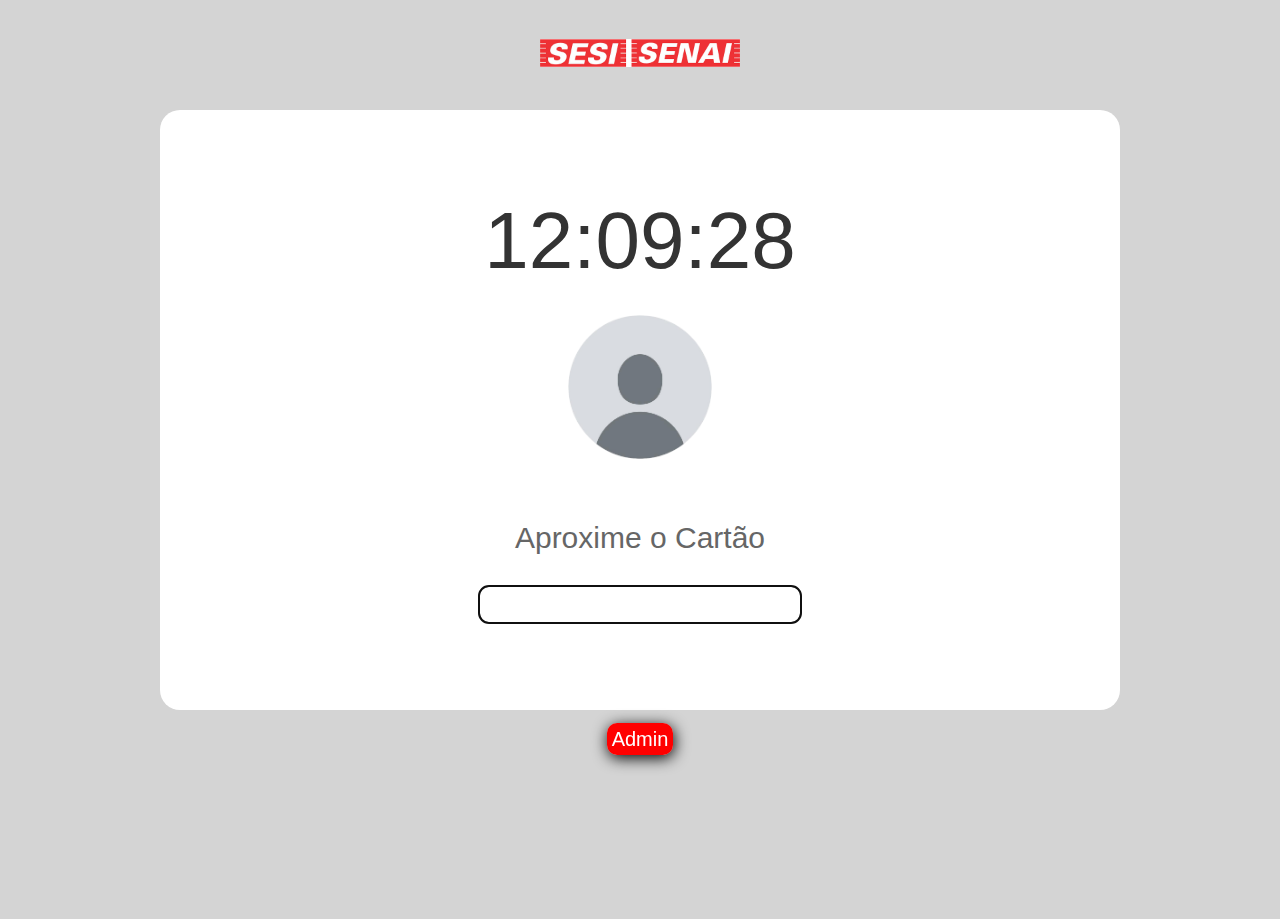
<file: index.html>
<!DOCTYPE html>
<html lang="pt-br">
<head>
    <meta charset="UTF-8">
    <meta name="viewport" content="width=device-width, initial-scale=1.0">
    <title>Lista De Frequencia</title>
    <link rel="stylesheet" href="styleIndex.css">
</head>
<body>
    <h3 class="logo"><img src="iconeSesiSenai.png" alt="IconSesiSenai"></h3>
    <div class="container">
        <div class="esquerda">
            <div class="centro">
                <div id="clock" class="clock">horas</div>
                <div class="avatar-container">
                    <img src="avatar.png" alt="avatar">
                </div>
                <p id="cardtext">Aproxime o Cartão</p>
                <input type="text" id="codigoAluno" onkeypress="verificarTeclaEnter(event)">
                <p class="aluno_baixo" id="nomeAluno"></p>
                <p id="mensagem"></p> <!-- Elemento para exibir a mensagem de presença -->
            </div>
        </div>
    </div>
    <div class="inferior">
        <br>
        <a href="indexLogin.html" id="login">Admin</a>
    </div>
    <script>

document.addEventListener('DOMContentLoaded', function() {
    // Define o foco no campo de entrada quando a página é carregada
    const codigoAlunoInput = document.getElementById('codigoAluno');
    if (codigoAlunoInput) {
        codigoAlunoInput.focus();
    }
});


function atualizarHorario() {
            const agora = new Date();
            const horas = String(agora.getHours()).padStart(2, '0');
            const minutos = String(agora.getMinutes()).padStart(2, '0');
            const segundos = String(agora.getSeconds()).padStart(2, '0');
            const horario = `${horas}:${minutos}:${segundos}`;
            document.getElementById('clock').innerText = horario;
        }


        // Atualiza a hora a cada segundo
        setInterval(atualizarHorario, 1000);

        // Atualiza o horário ao carregar a página
        document.addEventListener('DOMContentLoaded', () => {
            atualizarHorario();
        });

        let nomesArmazenados = []; // Inicialize a variável

        function verificarTeclaEnter(event) {
            if (event.key === "Enter") {
                const codigoAluno = document.getElementById("codigoAluno").value;

                // Limpar a barra de entrada antes de iniciar a requisição
                document.getElementById("codigoAluno").value = "";

                fetch('backindex.php', {
                    method: 'POST',
                    headers: {
                        'Content-Type': 'application/json'
                    },
                    body: JSON.stringify({ codigo: codigoAluno })
                })
                .then(response => response.json())
                .then(data => {
                    console.log(data); // Adicione este log para depuração
                    if (data.existe) {
                        document.getElementById("nomeAluno").innerText = data.nome;
                        nomesArmazenados.push(data.nome);
                        localStorage.setItem('nomes', JSON.stringify(nomesArmazenados));
                        //atualizarListaNomes();
                    } else {
                        document.getElementById("nomeAluno").innerText = "Código não encontrado!";
                        document.getElementById("mensagem").innerText = ""; // Limpa a mensagem se o aluno não for encontrado
                    }
                })
                .catch(error => {
                    console.error('Erro:', error);''
                    document.getElementById("mensagem").innerText = ""; // Mensagem de erro
                });

        }
    }

        // Função para atualizar a lista de nomes
        function atualizarListaNomes() {
            const listaNomes = document.getElementById("listaNomes");
            listaNomes.innerHTML = ""; // Limpa a lista
            nomesArmazenados.forEach(nome => {
                const li = document.createElement("li");
                li.textContent = nome;
                listaNomes.appendChild(li);
            });
        }

        // Função para apagar a lista e limpar o localStorage
        function apagarLista() {
            const listaNomes = document.getElementById("listaNomes");
            while (listaNomes.firstChild) {
                listaNomes.removeChild(listaNomes.firstChild);
            }
            nomesArmazenados = []; // Limpa o array de nomes
            localStorage.removeItem('nomes'); // Remove o item do localStorage
        }

        // Adiciona o event listener ao botão
        const apagarListaBtn = document.getElementById('apagarListaBtn');
        apagarListaBtn.addEventListener('click', apagarLista);

        // Atualiza a lista ao carregar a página
        document.addEventListener('DOMContentLoaded', () => {
            const armazenados = localStorage.getItem('nomes');
            if (armazenados) {
                nomesArmazenados = JSON.parse(armazenados);
                atualizarListaNomes();
            }
            atualizarHorario(); // Atualiza o horário ao carregar a página
            setInterval(atualizarHorario, 1000); // Atualiza o horário a cada segundo
        });

    </script>
</body>
</html>
</file>
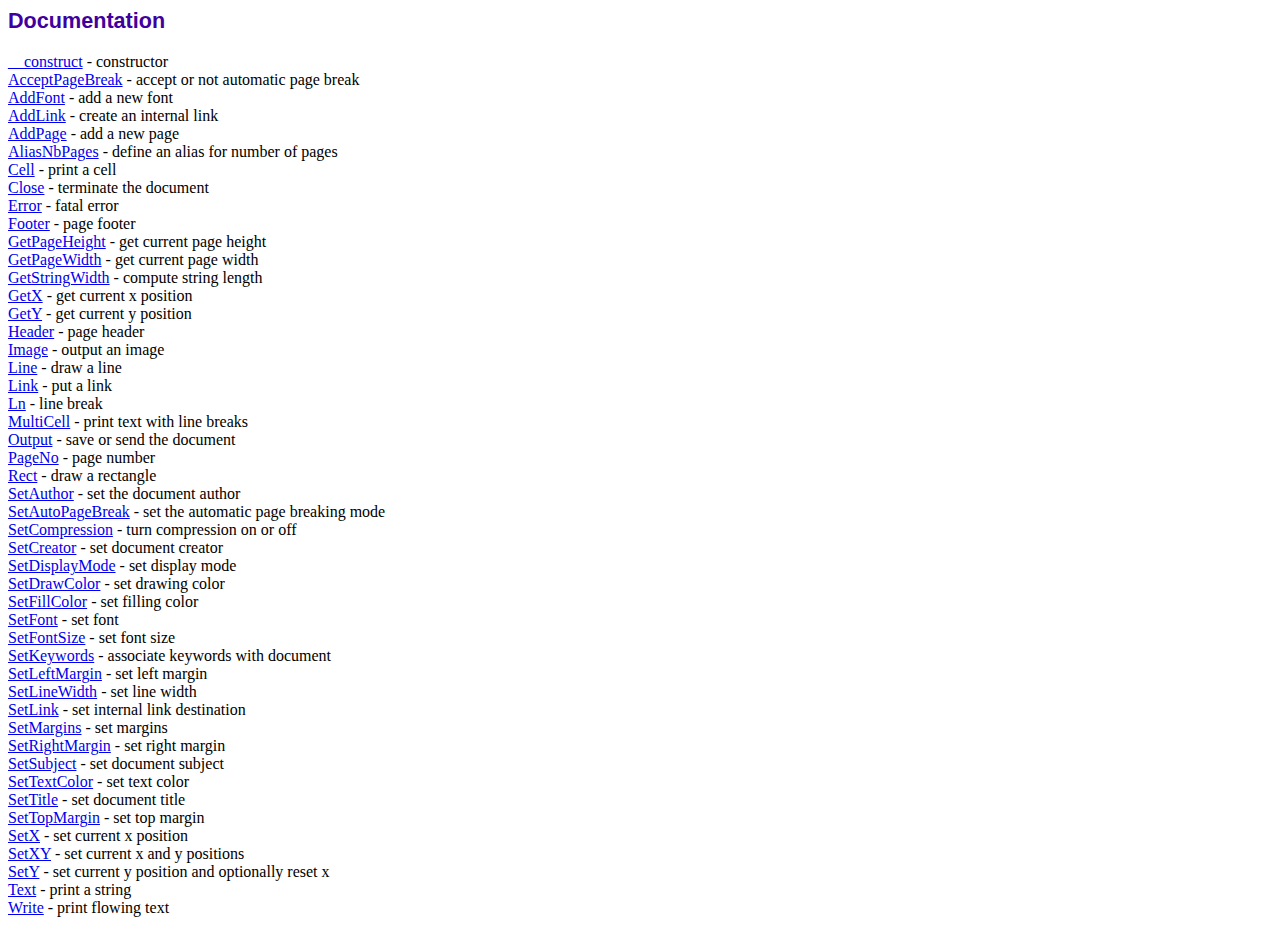
<file: FPDF/doc/index.htm>
<!DOCTYPE html PUBLIC "-//W3C//DTD HTML 4.01 Transitional//EN">
<html>
<head>
<meta http-equiv="Content-Type" content="text/html; charset=UTF-8">
<title>Documentation</title>
<link type="text/css" rel="stylesheet" href="../fpdf.css">
</head>
<body>
<h1>Documentation</h1>
<a href="__construct.htm">__construct</a> - constructor<br>
<a href="acceptpagebreak.htm">AcceptPageBreak</a> - accept or not automatic page break<br>
<a href="addfont.htm">AddFont</a> - add a new font<br>
<a href="addlink.htm">AddLink</a> - create an internal link<br>
<a href="addpage.htm">AddPage</a> - add a new page<br>
<a href="aliasnbpages.htm">AliasNbPages</a> - define an alias for number of pages<br>
<a href="cell.htm">Cell</a> - print a cell<br>
<a href="close.htm">Close</a> - terminate the document<br>
<a href="error.htm">Error</a> - fatal error<br>
<a href="footer.htm">Footer</a> - page footer<br>
<a href="getpageheight.htm">GetPageHeight</a> - get current page height<br>
<a href="getpagewidth.htm">GetPageWidth</a> - get current page width<br>
<a href="getstringwidth.htm">GetStringWidth</a> - compute string length<br>
<a href="getx.htm">GetX</a> - get current x position<br>
<a href="gety.htm">GetY</a> - get current y position<br>
<a href="header.htm">Header</a> - page header<br>
<a href="image.htm">Image</a> - output an image<br>
<a href="line.htm">Line</a> - draw a line<br>
<a href="link.htm">Link</a> - put a link<br>
<a href="ln.htm">Ln</a> - line break<br>
<a href="multicell.htm">MultiCell</a> - print text with line breaks<br>
<a href="output.htm">Output</a> - save or send the document<br>
<a href="pageno.htm">PageNo</a> - page number<br>
<a href="rect.htm">Rect</a> - draw a rectangle<br>
<a href="setauthor.htm">SetAuthor</a> - set the document author<br>
<a href="setautopagebreak.htm">SetAutoPageBreak</a> - set the automatic page breaking mode<br>
<a href="setcompression.htm">SetCompression</a> - turn compression on or off<br>
<a href="setcreator.htm">SetCreator</a> - set document creator<br>
<a href="setdisplaymode.htm">SetDisplayMode</a> - set display mode<br>
<a href="setdrawcolor.htm">SetDrawColor</a> - set drawing color<br>
<a href="setfillcolor.htm">SetFillColor</a> - set filling color<br>
<a href="setfont.htm">SetFont</a> - set font<br>
<a href="setfontsize.htm">SetFontSize</a> - set font size<br>
<a href="setkeywords.htm">SetKeywords</a> - associate keywords with document<br>
<a href="setleftmargin.htm">SetLeftMargin</a> - set left margin<br>
<a href="setlinewidth.htm">SetLineWidth</a> - set line width<br>
<a href="setlink.htm">SetLink</a> - set internal link destination<br>
<a href="setmargins.htm">SetMargins</a> - set margins<br>
<a href="setrightmargin.htm">SetRightMargin</a> - set right margin<br>
<a href="setsubject.htm">SetSubject</a> - set document subject<br>
<a href="settextcolor.htm">SetTextColor</a> - set text color<br>
<a href="settitle.htm">SetTitle</a> - set document title<br>
<a href="settopmargin.htm">SetTopMargin</a> - set top margin<br>
<a href="setx.htm">SetX</a> - set current x position<br>
<a href="setxy.htm">SetXY</a> - set current x and y positions<br>
<a href="sety.htm">SetY</a> - set current y position and optionally reset x<br>
<a href="text.htm">Text</a> - print a string<br>
<a href="write.htm">Write</a> - print flowing text<br>
</body>
</html>
</file>
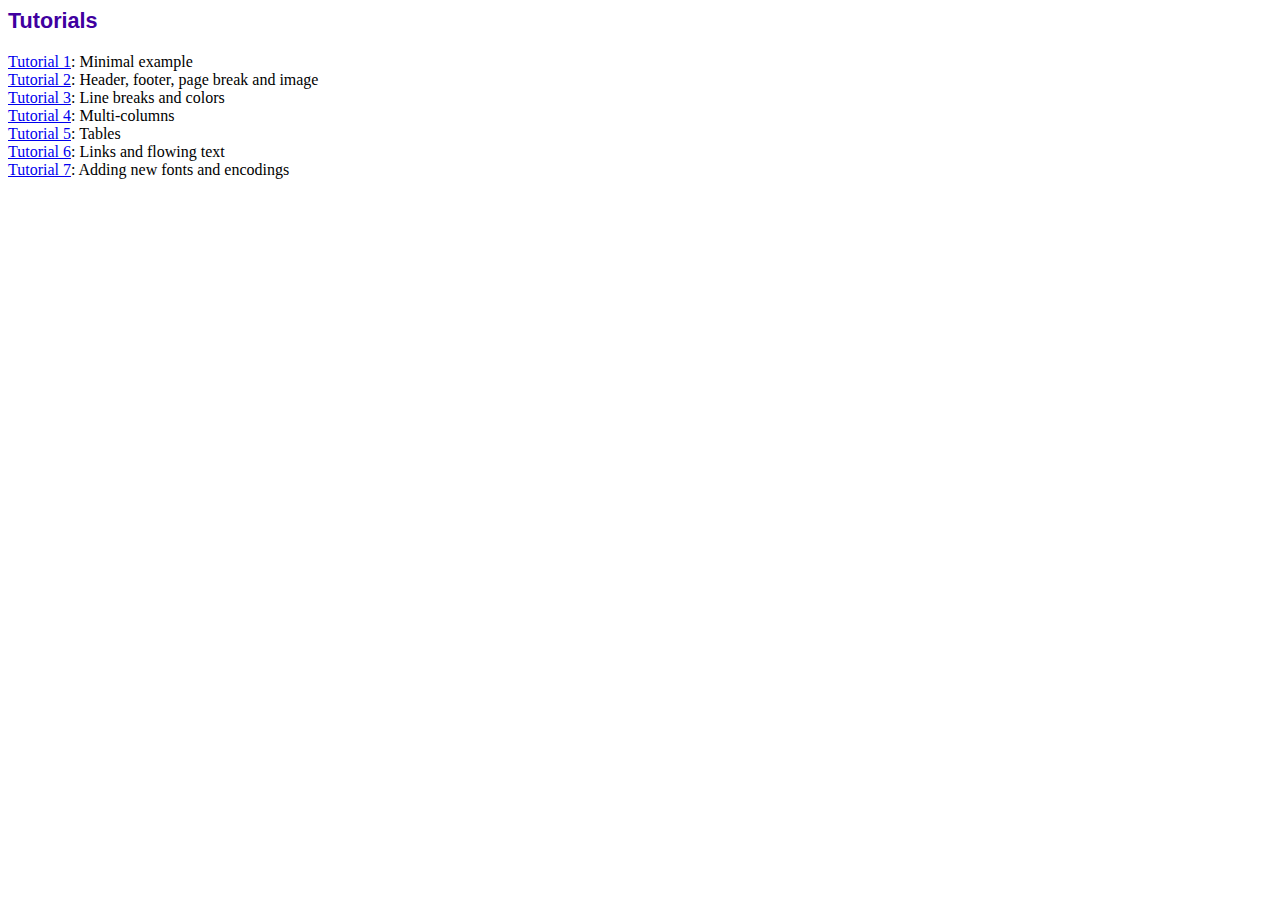
<file: FPDF/tutorial/index.htm>
<!DOCTYPE html PUBLIC "-//W3C//DTD HTML 4.01 Transitional//EN">
<html>
<head>
<meta http-equiv="Content-Type" content="text/html; charset=UTF-8">
<title>Tutorials</title>
<link type="text/css" rel="stylesheet" href="../fpdf.css">
</head>
<body>
<h1>Tutorials</h1>
<ul style="list-style-type:none; margin-left:0; padding-left:0">
<li><a href="tuto1.htm">Tutorial 1</a>: Minimal example</li>
<li><a href="tuto2.htm">Tutorial 2</a>: Header, footer, page break and image</li>
<li><a href="tuto3.htm">Tutorial 3</a>: Line breaks and colors</li>
<li><a href="tuto4.htm">Tutorial 4</a>: Multi-columns</li>
<li><a href="tuto5.htm">Tutorial 5</a>: Tables</li>
<li><a href="tuto6.htm">Tutorial 6</a>: Links and flowing text</li>
<li><a href="tuto7.htm">Tutorial 7</a>: Adding new fonts and encodings</li>
</ul>
</body>
</html>
</file>
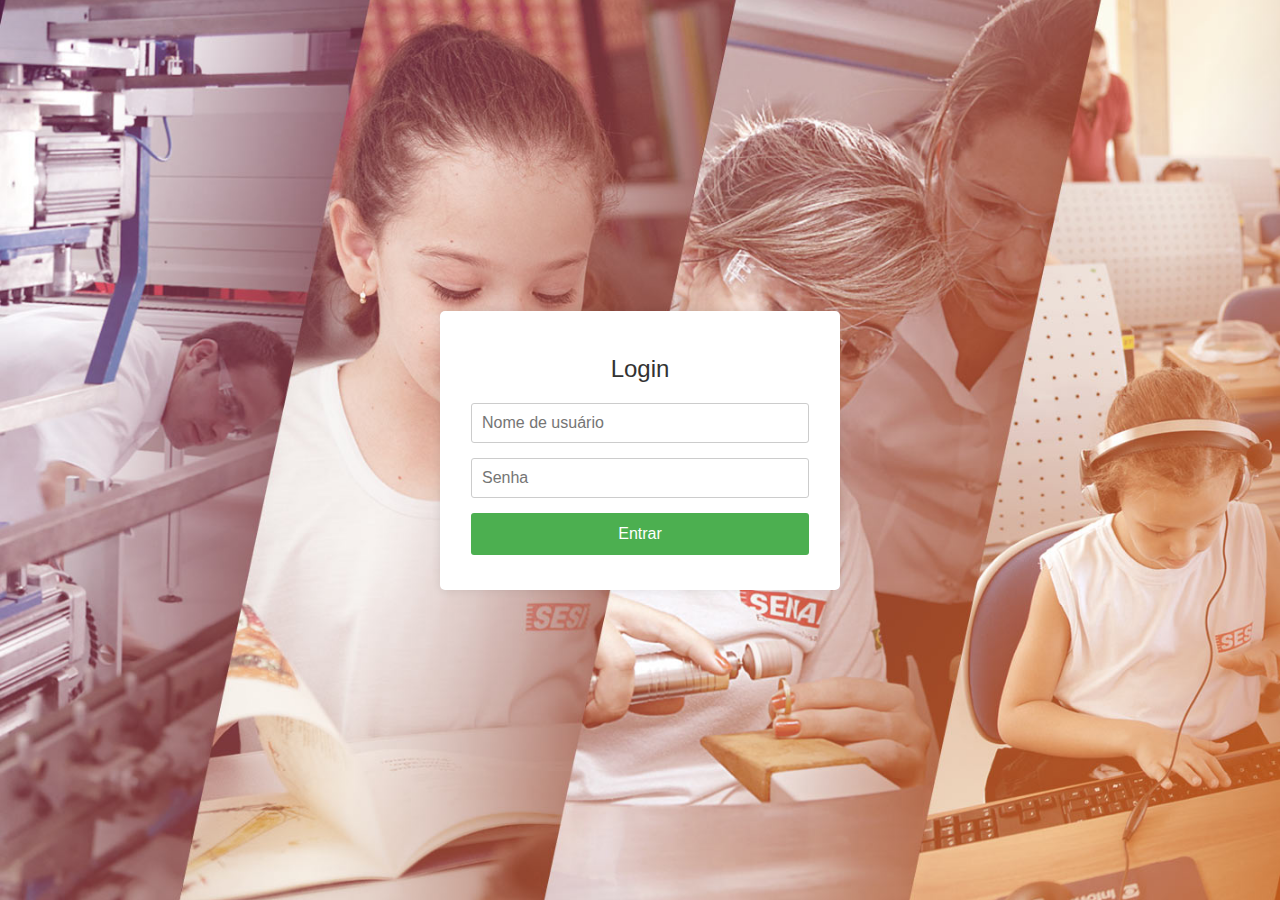
<file: indexLogin.html>
<!DOCTYPE html>
<html lang="en">
<head>
    <meta charset="UTF-8">
    <meta name="viewport" content="width=device-width, initial-scale=1.0">
    <title>Login</title>
    <link rel="stylesheet" href="styleLogin.css">
    <script>
        function validarFormulario() {
            var username = document.getElementById("username").value;
            var password = document.getElementById("password").value;

            // Verificar se o usuário e senha correspondem ao esperado
            if (username === "admin" && password === "admin") {
                window.location.href = "indexAdmin.html"; // Redirecionar para a página de administração
                return false; // Impedir o envio do formulário para evitar o recarregamento da página
            }if (username === "vanessasecaf" && password === "1234") {
                window.location.href = "indexPais.html"; // Redirecionar para a página de administração
                return false; // Impedir o envio do formulário para evitar o recarregamento da página
            }else {
                alert("Usuário ou senha incorretos!");
                return false; // Impedir o envio do formulário
            }
            
        }
    </script>
</head>
<body>
    <div class="container">
        <p>Login</p>
        <form onsubmit="return validarFormulario()">
            <input type="text" id="username" name="username" placeholder="Nome de usuário" required>
            <input type="password" id="password" name="password" placeholder="Senha" required>
            <button type="submit">Entrar</button>
        </form>
    </div>
</body>
</html>
</file>
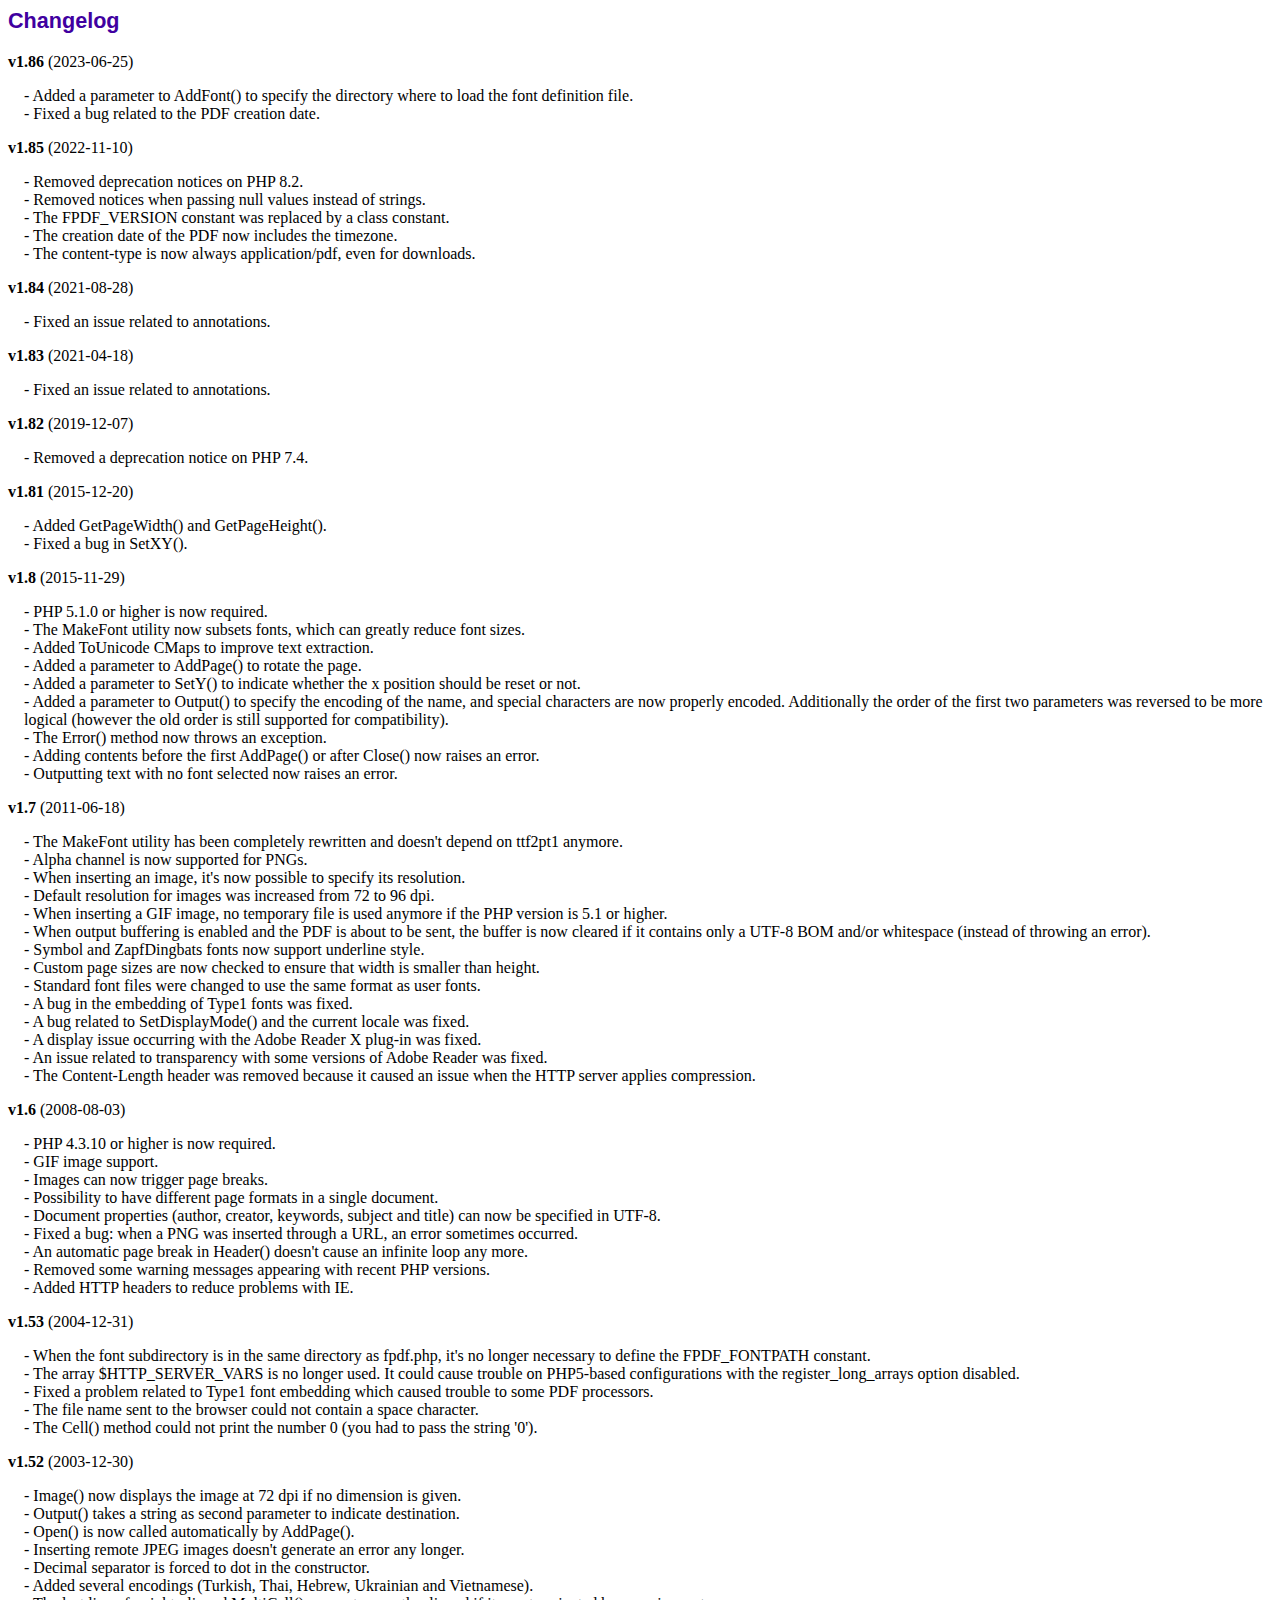
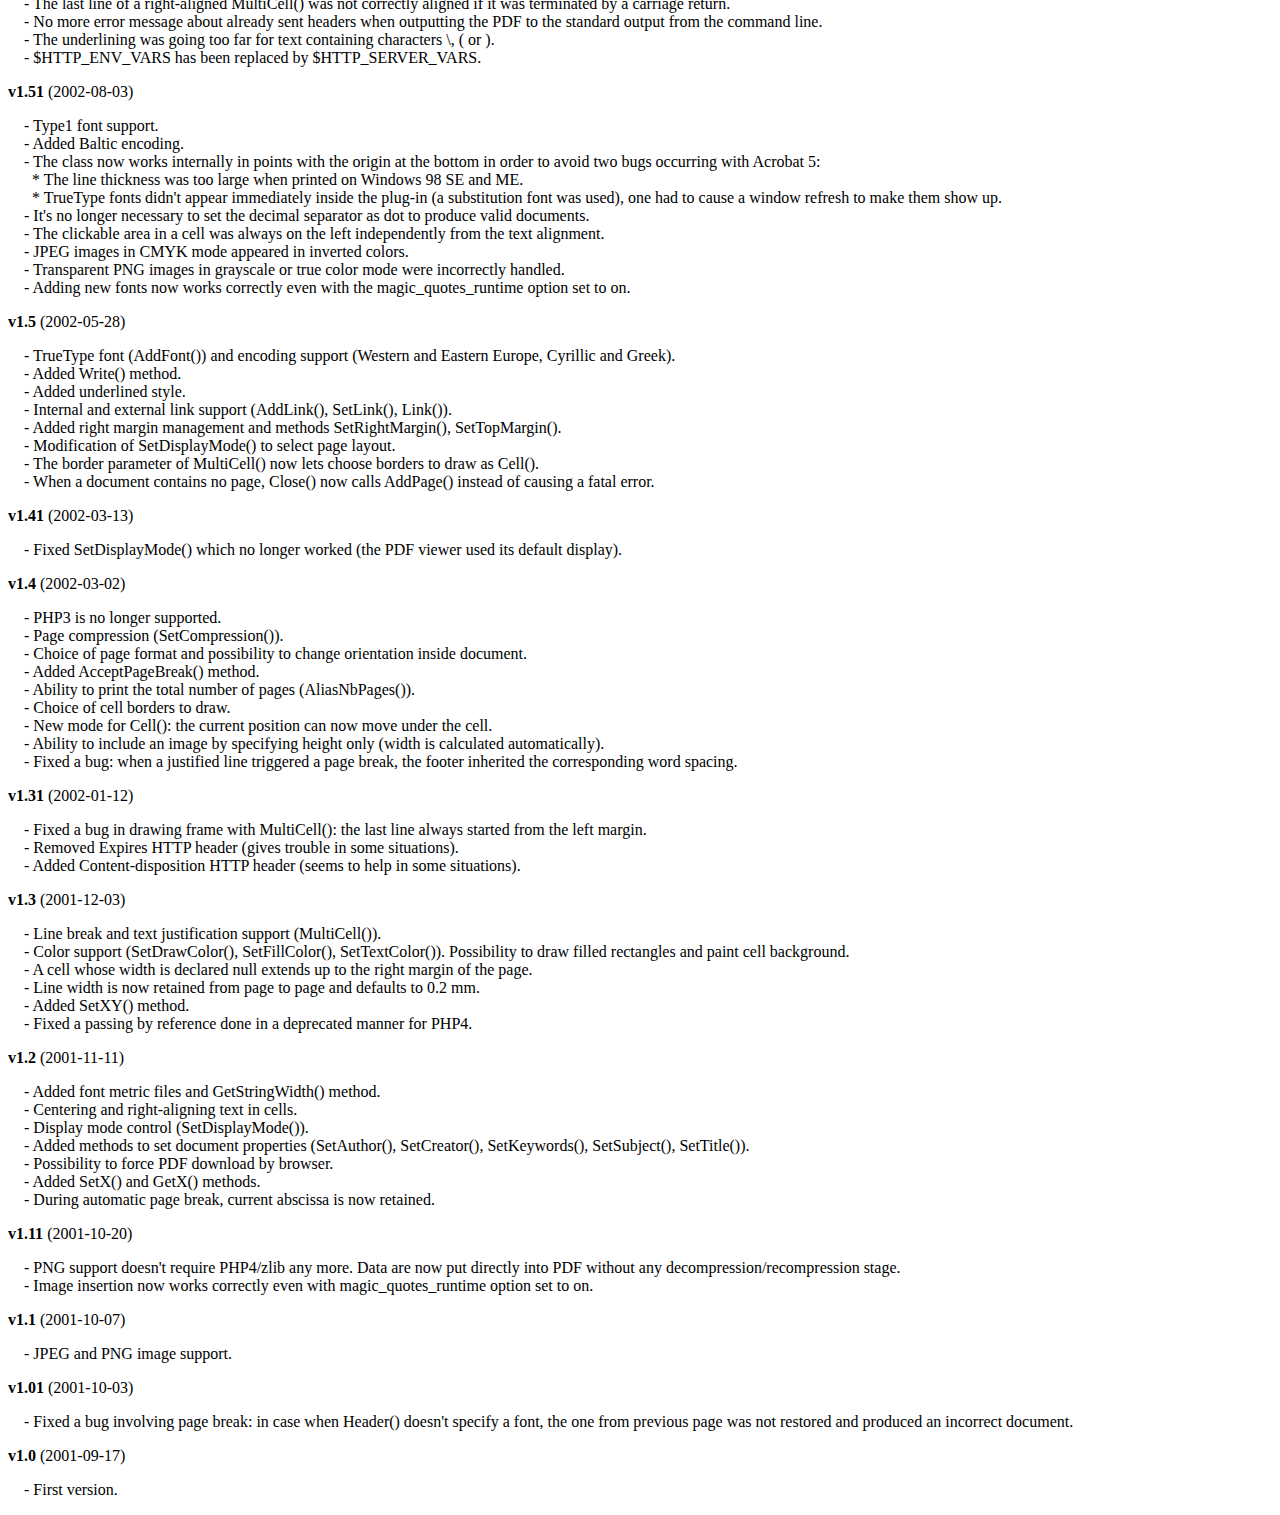
<file: FPDF/changelog.htm>
<!DOCTYPE html PUBLIC "-//W3C//DTD HTML 4.01 Transitional//EN">
<html>
<head>
<meta http-equiv="Content-Type" content="text/html; charset=UTF-8">
<title>Changelog</title>
<link type="text/css" rel="stylesheet" href="fpdf.css">
<style type="text/css">
dd {margin:1em 0 1em 1em}
</style>
</head>
<body>
<h1>Changelog</h1>
<dl>
<dt><strong>v1.86</strong> (2023-06-25)</dt>
<dd>
- Added a parameter to AddFont() to specify the directory where to load the font definition file.<br>
- Fixed a bug related to the PDF creation date.<br>
</dd>
<dt><strong>v1.85</strong> (2022-11-10)</dt>
<dd>
- Removed deprecation notices on PHP 8.2.<br>
- Removed notices when passing null values instead of strings.<br>
- The FPDF_VERSION constant was replaced by a class constant.<br>
- The creation date of the PDF now includes the timezone.<br>
- The content-type is now always application/pdf, even for downloads.<br>
</dd>
<dt><strong>v1.84</strong> (2021-08-28)</dt>
<dd>
- Fixed an issue related to annotations.<br>
</dd>
<dt><strong>v1.83</strong> (2021-04-18)</dt>
<dd>
- Fixed an issue related to annotations.<br>
</dd>
<dt><strong>v1.82</strong> (2019-12-07)</dt>
<dd>
- Removed a deprecation notice on PHP 7.4.<br>
</dd>
<dt><strong>v1.81</strong> (2015-12-20)</dt>
<dd>
- Added GetPageWidth() and GetPageHeight().<br>
- Fixed a bug in SetXY().<br>
</dd>
<dt><strong>v1.8</strong> (2015-11-29)</dt>
<dd>
- PHP 5.1.0 or higher is now required.<br>
- The MakeFont utility now subsets fonts, which can greatly reduce font sizes.<br>
- Added ToUnicode CMaps to improve text extraction.<br>
- Added a parameter to AddPage() to rotate the page.<br>
- Added a parameter to SetY() to indicate whether the x position should be reset or not.<br>
- Added a parameter to Output() to specify the encoding of the name, and special characters are now properly encoded. Additionally the order of the first two parameters was reversed to be more logical (however the old order is still supported for compatibility).<br>
- The Error() method now throws an exception.<br>
- Adding contents before the first AddPage() or after Close() now raises an error.<br>
- Outputting text with no font selected now raises an error.<br>
</dd>
<dt><strong>v1.7</strong> (2011-06-18)</dt>
<dd>
- The MakeFont utility has been completely rewritten and doesn't depend on ttf2pt1 anymore.<br>
- Alpha channel is now supported for PNGs.<br>
- When inserting an image, it's now possible to specify its resolution.<br>
- Default resolution for images was increased from 72 to 96 dpi.<br>
- When inserting a GIF image, no temporary file is used anymore if the PHP version is 5.1 or higher.<br>
- When output buffering is enabled and the PDF is about to be sent, the buffer is now cleared if it contains only a UTF-8 BOM and/or whitespace (instead of throwing an error).<br>
- Symbol and ZapfDingbats fonts now support underline style.<br>
- Custom page sizes are now checked to ensure that width is smaller than height.<br>
- Standard font files were changed to use the same format as user fonts.<br>
- A bug in the embedding of Type1 fonts was fixed.<br>
- A bug related to SetDisplayMode() and the current locale was fixed.<br>
- A display issue occurring with the Adobe Reader X plug-in was fixed.<br>
- An issue related to transparency with some versions of Adobe Reader was fixed.<br>
- The Content-Length header was removed because it caused an issue when the HTTP server applies compression.<br>
</dd>
<dt><strong>v1.6</strong> (2008-08-03)</dt>
<dd>
- PHP 4.3.10 or higher is now required.<br>
- GIF image support.<br>
- Images can now trigger page breaks.<br>
- Possibility to have different page formats in a single document.<br>
- Document properties (author, creator, keywords, subject and title) can now be specified in UTF-8.<br>
- Fixed a bug: when a PNG was inserted through a URL, an error sometimes occurred.<br>
- An automatic page break in Header() doesn't cause an infinite loop any more.<br>
- Removed some warning messages appearing with recent PHP versions.<br>
- Added HTTP headers to reduce problems with IE.<br>
</dd>
<dt><strong>v1.53</strong> (2004-12-31)</dt>
<dd>
- When the font subdirectory is in the same directory as fpdf.php, it's no longer necessary to define the FPDF_FONTPATH constant.<br>
- The array $HTTP_SERVER_VARS is no longer used. It could cause trouble on PHP5-based configurations with the register_long_arrays option disabled.<br>
- Fixed a problem related to Type1 font embedding which caused trouble to some PDF processors.<br>
- The file name sent to the browser could not contain a space character.<br>
- The Cell() method could not print the number 0 (you had to pass the string '0').<br>
</dd>
<dt><strong>v1.52</strong> (2003-12-30)</dt>
<dd>
- Image() now displays the image at 72 dpi if no dimension is given.<br>
- Output() takes a string as second parameter to indicate destination.<br>
- Open() is now called automatically by AddPage().<br>
- Inserting remote JPEG images doesn't generate an error any longer.<br>
- Decimal separator is forced to dot in the constructor.<br>
- Added several encodings (Turkish, Thai, Hebrew, Ukrainian and Vietnamese).<br>
- The last line of a right-aligned MultiCell() was not correctly aligned if it was terminated by a carriage return.<br>
- No more error message about already sent headers when outputting the PDF to the standard output from the command line.<br>
- The underlining was going too far for text containing characters \, ( or ).<br>
- $HTTP_ENV_VARS has been replaced by $HTTP_SERVER_VARS.<br>
</dd>
<dt><strong>v1.51</strong> (2002-08-03)</dt>
<dd>
- Type1 font support.<br>
- Added Baltic encoding.<br>
- The class now works internally in points with the origin at the bottom in order to avoid two bugs occurring with Acrobat 5:<br>&nbsp;&nbsp;* The line thickness was too large when printed on Windows 98 SE and ME.<br>&nbsp;&nbsp;* TrueType fonts didn't appear immediately inside the plug-in (a substitution font was used), one had to cause a window refresh to make them show up.<br>
- It's no longer necessary to set the decimal separator as dot to produce valid documents.<br>
- The clickable area in a cell was always on the left independently from the text alignment.<br>
- JPEG images in CMYK mode appeared in inverted colors.<br>
- Transparent PNG images in grayscale or true color mode were incorrectly handled.<br>
- Adding new fonts now works correctly even with the magic_quotes_runtime option set to on.<br>
</dd>
<dt><strong>v1.5</strong> (2002-05-28)</dt>
<dd>
- TrueType font (AddFont()) and encoding support (Western and Eastern Europe, Cyrillic and Greek).<br>
- Added Write() method.<br>
- Added underlined style.<br>
- Internal and external link support (AddLink(), SetLink(), Link()).<br>
- Added right margin management and methods SetRightMargin(), SetTopMargin().<br>
- Modification of SetDisplayMode() to select page layout.<br>
- The border parameter of MultiCell() now lets choose borders to draw as Cell().<br>
- When a document contains no page, Close() now calls AddPage() instead of causing a fatal error.<br>
</dd>
<dt><strong>v1.41</strong> (2002-03-13)</dt>
<dd>
- Fixed SetDisplayMode() which no longer worked (the PDF viewer used its default display).<br>
</dd>
<dt><strong>v1.4</strong> (2002-03-02)</dt>
<dd>
- PHP3 is no longer supported.<br>
- Page compression (SetCompression()).<br>
- Choice of page format and possibility to change orientation inside document.<br>
- Added AcceptPageBreak() method.<br>
- Ability to print the total number of pages (AliasNbPages()).<br>
- Choice of cell borders to draw.<br>
- New mode for Cell(): the current position can now move under the cell.<br>
- Ability to include an image by specifying height only (width is calculated automatically).<br>
- Fixed a bug: when a justified line triggered a page break, the footer inherited the corresponding word spacing.<br>
</dd>
<dt><strong>v1.31</strong> (2002-01-12)</dt>
<dd>
- Fixed a bug in drawing frame with MultiCell(): the last line always started from the left margin.<br>
- Removed Expires HTTP header (gives trouble in some situations).<br>
- Added Content-disposition HTTP header (seems to help in some situations).<br>
</dd>
<dt><strong>v1.3</strong> (2001-12-03)</dt>
<dd>
- Line break and text justification support (MultiCell()).<br>
- Color support (SetDrawColor(), SetFillColor(), SetTextColor()). Possibility to draw filled rectangles and paint cell background.<br>
- A cell whose width is declared null extends up to the right margin of the page.<br>
- Line width is now retained from page to page and defaults to 0.2 mm.<br>
- Added SetXY() method.<br>
- Fixed a passing by reference done in a deprecated manner for PHP4.<br>
</dd>
<dt><strong>v1.2</strong> (2001-11-11)</dt>
<dd>
- Added font metric files and GetStringWidth() method.<br>
- Centering and right-aligning text in cells.<br>
- Display mode control (SetDisplayMode()).<br>
- Added methods to set document properties (SetAuthor(), SetCreator(), SetKeywords(), SetSubject(), SetTitle()).<br>
- Possibility to force PDF download by browser.<br>
- Added SetX() and GetX() methods.<br>
- During automatic page break, current abscissa is now retained.<br>
</dd>
<dt><strong>v1.11</strong> (2001-10-20)</dt>
<dd>
- PNG support doesn't require PHP4/zlib any more. Data are now put directly into PDF without any decompression/recompression stage.<br>
- Image insertion now works correctly even with magic_quotes_runtime option set to on.<br>
</dd>
<dt><strong>v1.1</strong> (2001-10-07)</dt>
<dd>
- JPEG and PNG image support.<br>
</dd>
<dt><strong>v1.01</strong> (2001-10-03)</dt>
<dd>
- Fixed a bug involving page break: in case when Header() doesn't specify a font, the one from previous page was not restored and produced an incorrect document.<br>
</dd>
<dt><strong>v1.0</strong> (2001-09-17)</dt>
<dd>
- First version.<br>
</dd>
</dl>
</body>
</html>
</file>
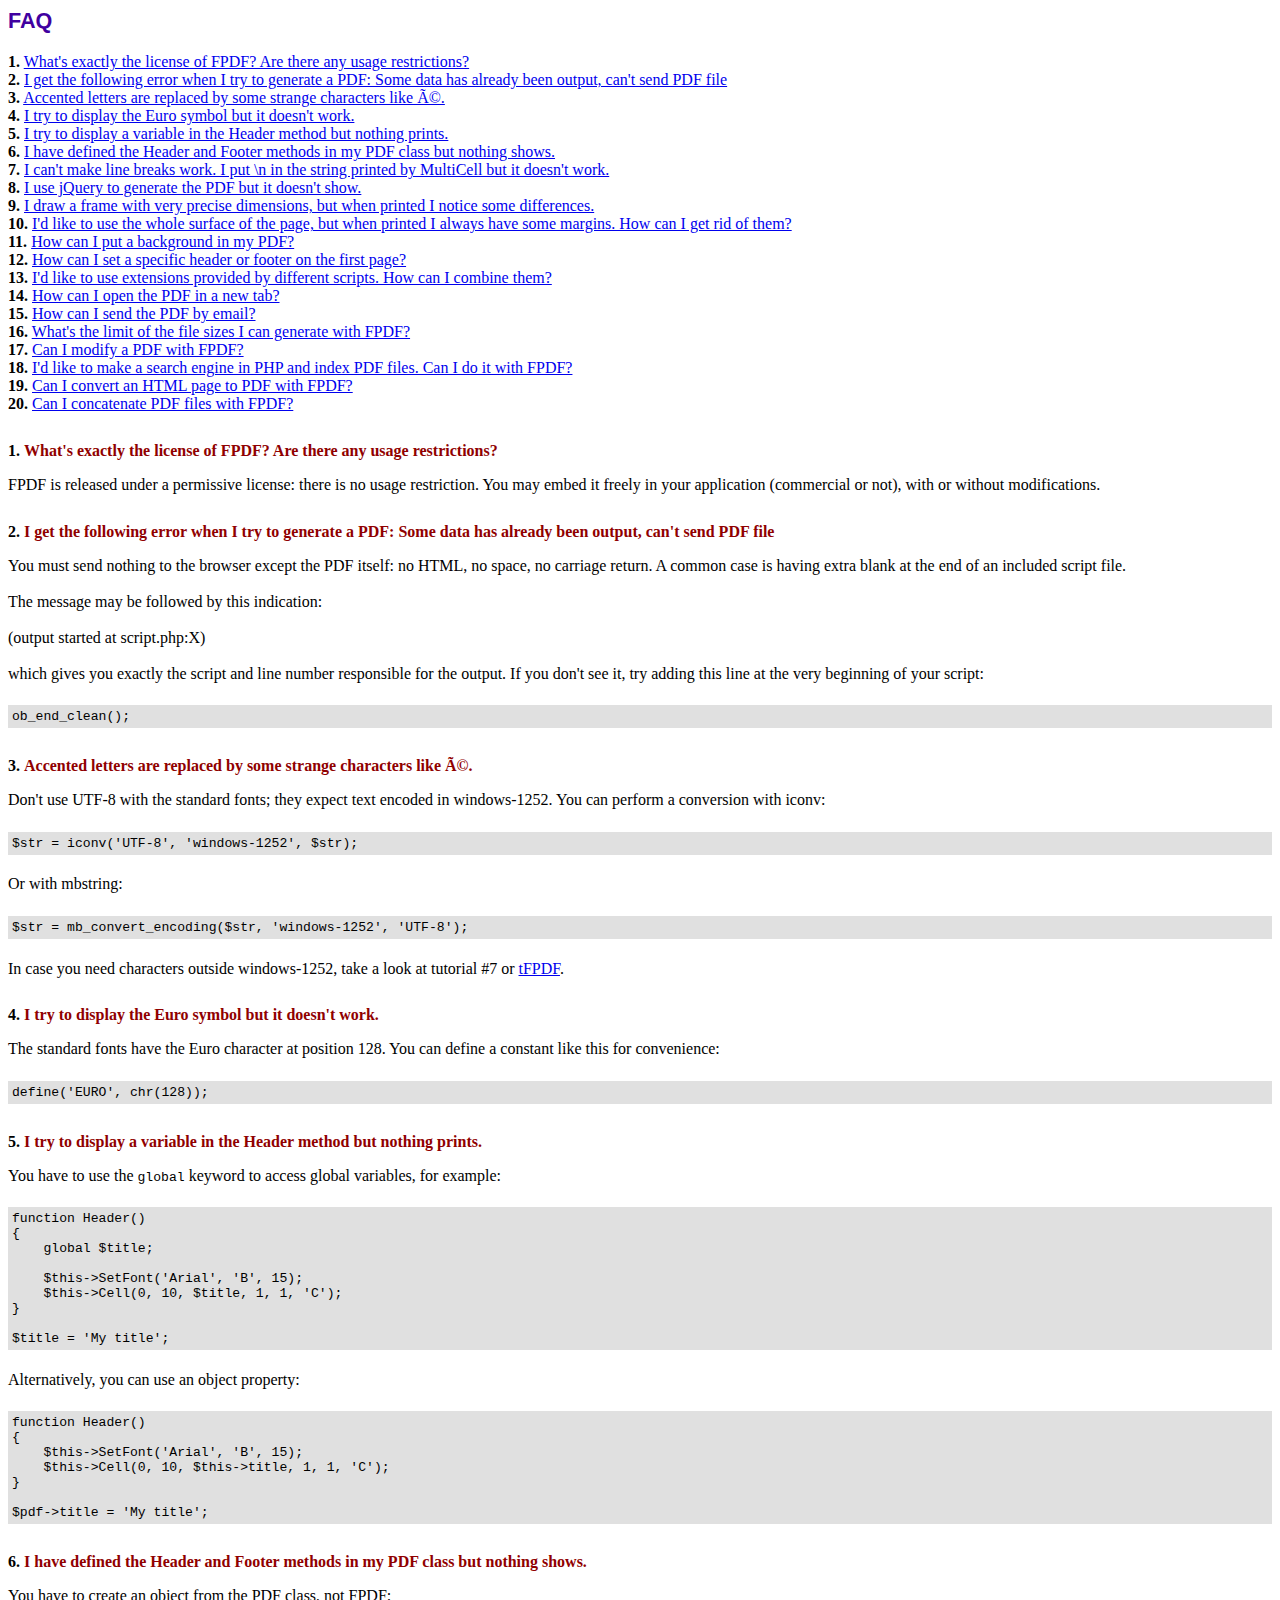
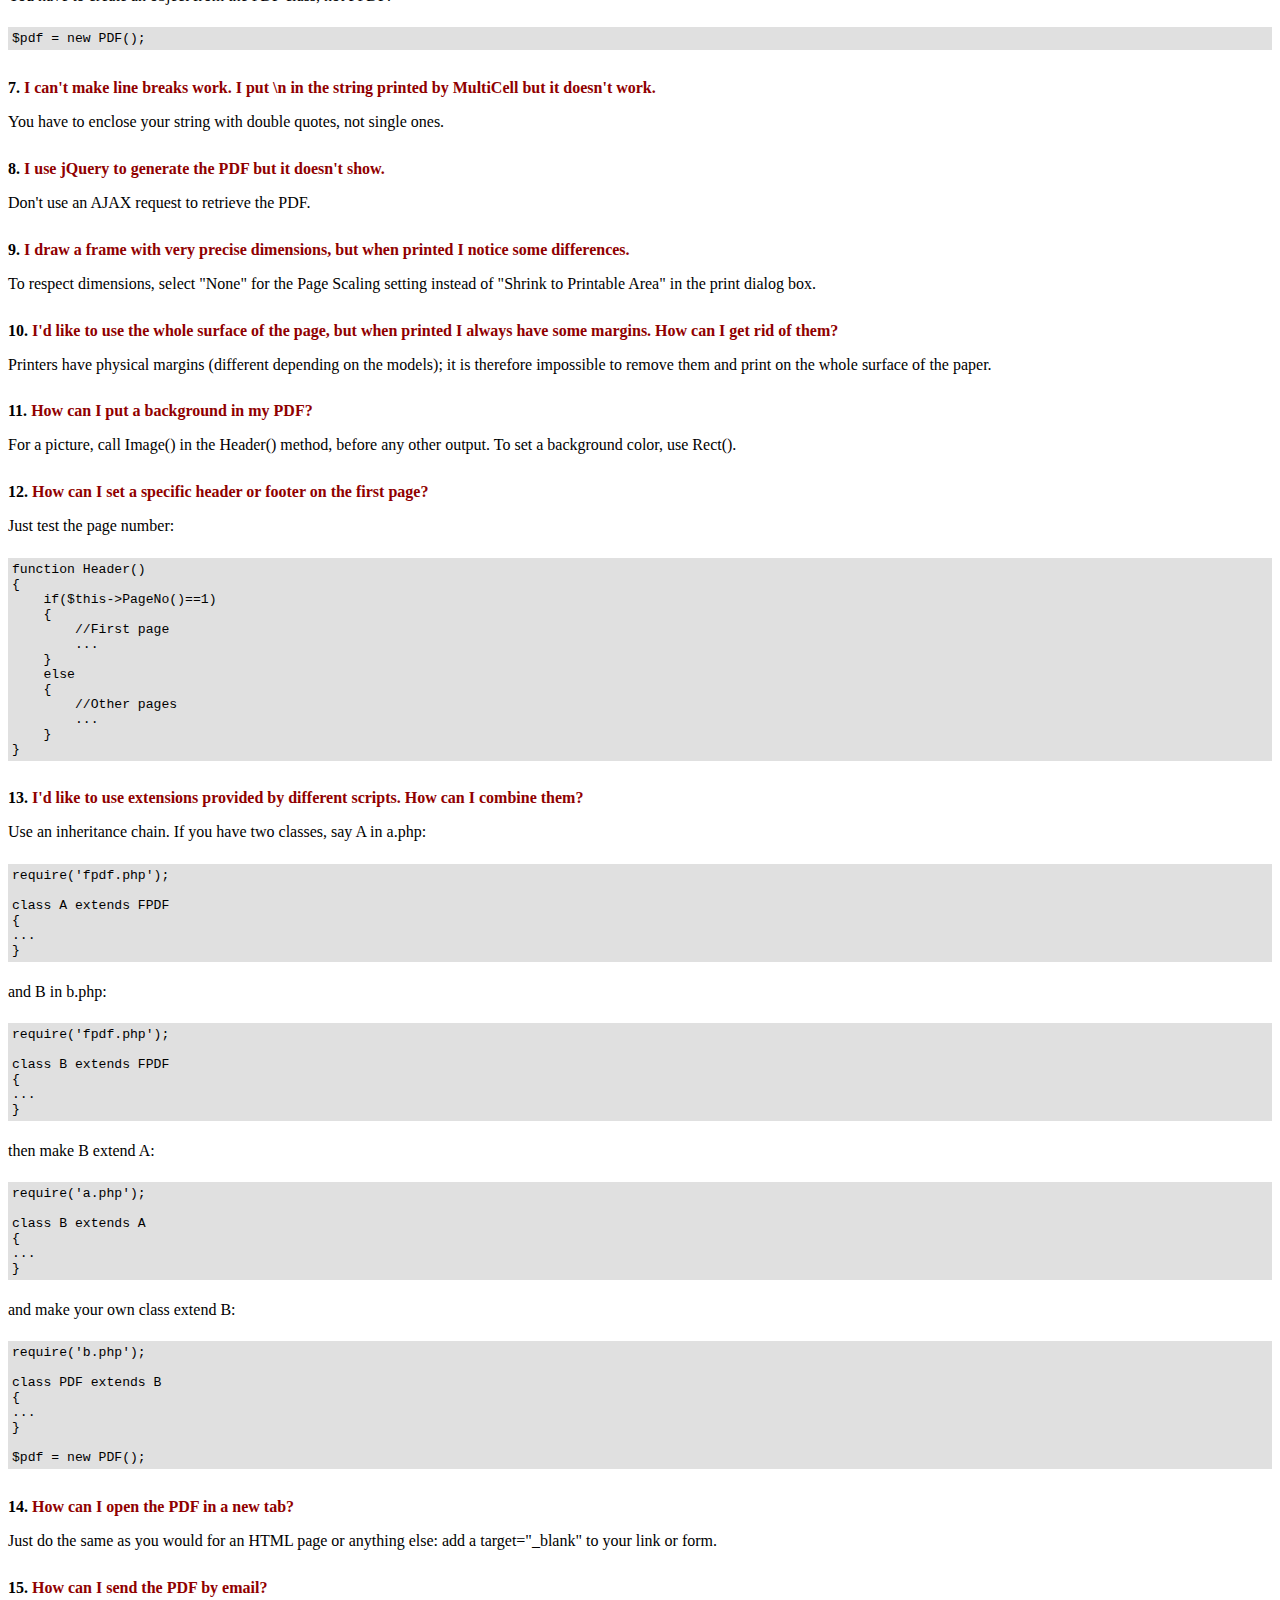
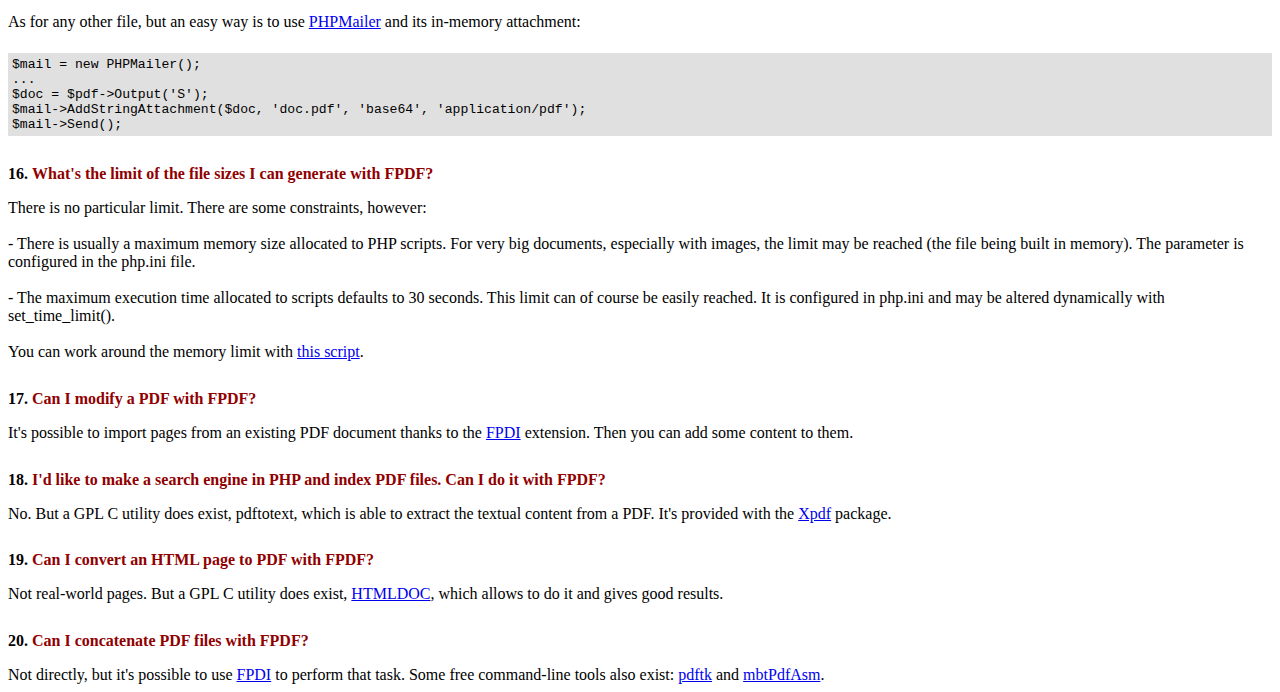
<file: FPDF/FAQ.htm>
<!DOCTYPE html PUBLIC "-//W3C//DTD HTML 4.01 Transitional//EN">
<html>
<head>
<meta http-equiv="Content-Type" content="text/html; charset=UTF-8">
<title>FAQ</title>
<link type="text/css" rel="stylesheet" href="fpdf.css">
<style type="text/css">
ul {list-style-type:none; margin:0; padding:0}
ul#answers li {margin-top:1.8em}
.question {font-weight:bold; color:#900000}
</style>
</head>
<body>
<h1>FAQ</h1>
<ul>
<li><b>1.</b> <a href='#q1'>What's exactly the license of FPDF? Are there any usage restrictions?</a></li>
<li><b>2.</b> <a href='#q2'>I get the following error when I try to generate a PDF: Some data has already been output, can't send PDF file</a></li>
<li><b>3.</b> <a href='#q3'>Accented letters are replaced by some strange characters like Ã©.</a></li>
<li><b>4.</b> <a href='#q4'>I try to display the Euro symbol but it doesn't work.</a></li>
<li><b>5.</b> <a href='#q5'>I try to display a variable in the Header method but nothing prints.</a></li>
<li><b>6.</b> <a href='#q6'>I have defined the Header and Footer methods in my PDF class but nothing shows.</a></li>
<li><b>7.</b> <a href='#q7'>I can't make line breaks work. I put \n in the string printed by MultiCell but it doesn't work.</a></li>
<li><b>8.</b> <a href='#q8'>I use jQuery to generate the PDF but it doesn't show.</a></li>
<li><b>9.</b> <a href='#q9'>I draw a frame with very precise dimensions, but when printed I notice some differences.</a></li>
<li><b>10.</b> <a href='#q10'>I'd like to use the whole surface of the page, but when printed I always have some margins. How can I get rid of them?</a></li>
<li><b>11.</b> <a href='#q11'>How can I put a background in my PDF?</a></li>
<li><b>12.</b> <a href='#q12'>How can I set a specific header or footer on the first page?</a></li>
<li><b>13.</b> <a href='#q13'>I'd like to use extensions provided by different scripts. How can I combine them?</a></li>
<li><b>14.</b> <a href='#q14'>How can I open the PDF in a new tab?</a></li>
<li><b>15.</b> <a href='#q15'>How can I send the PDF by email?</a></li>
<li><b>16.</b> <a href='#q16'>What's the limit of the file sizes I can generate with FPDF?</a></li>
<li><b>17.</b> <a href='#q17'>Can I modify a PDF with FPDF?</a></li>
<li><b>18.</b> <a href='#q18'>I'd like to make a search engine in PHP and index PDF files. Can I do it with FPDF?</a></li>
<li><b>19.</b> <a href='#q19'>Can I convert an HTML page to PDF with FPDF?</a></li>
<li><b>20.</b> <a href='#q20'>Can I concatenate PDF files with FPDF?</a></li>
</ul>

<ul id='answers'>
<li id='q1'>
<p><b>1.</b> <span class='question'>What's exactly the license of FPDF? Are there any usage restrictions?</span></p>
FPDF is released under a permissive license: there is no usage restriction. You may embed it
freely in your application (commercial or not), with or without modifications.
</li>

<li id='q2'>
<p><b>2.</b> <span class='question'>I get the following error when I try to generate a PDF: Some data has already been output, can't send PDF file</span></p>
You must send nothing to the browser except the PDF itself: no HTML, no space, no carriage return. A common
case is having extra blank at the end of an included script file.<br>
<br>
The message may be followed by this indication:<br>
<br>
(output started at script.php:X)<br>
<br>
which gives you exactly the script and line number responsible for the output. If you don't see it,
try adding this line at the very beginning of your script:
<div class="doc-source">
<pre><code>ob_end_clean();</code></pre>
</div>
</li>

<li id='q3'>
<p><b>3.</b> <span class='question'>Accented letters are replaced by some strange characters like Ã©.</span></p>
Don't use UTF-8 with the standard fonts; they expect text encoded in windows-1252.
You can perform a conversion with iconv:
<div class="doc-source">
<pre><code>$str = iconv('UTF-8', 'windows-1252', $str);</code></pre>
</div>
Or with mbstring:
<div class="doc-source">
<pre><code>$str = mb_convert_encoding($str, 'windows-1252', 'UTF-8');</code></pre>
</div>
In case you need characters outside windows-1252, take a look at tutorial #7 or
<a href="http://www.fpdf.org/?go=script&amp;id=92" target="_blank">tFPDF</a>.
</li>

<li id='q4'>
<p><b>4.</b> <span class='question'>I try to display the Euro symbol but it doesn't work.</span></p>
The standard fonts have the Euro character at position 128. You can define a constant like this
for convenience:
<div class="doc-source">
<pre><code>define('EURO', chr(128));</code></pre>
</div>
</li>

<li id='q5'>
<p><b>5.</b> <span class='question'>I try to display a variable in the Header method but nothing prints.</span></p>
You have to use the <code>global</code> keyword to access global variables, for example:
<div class="doc-source">
<pre><code>function Header()
{
    global $title;

    $this-&gt;SetFont('Arial', 'B', 15);
    $this-&gt;Cell(0, 10, $title, 1, 1, 'C');
}

$title = 'My title';</code></pre>
</div>
Alternatively, you can use an object property:
<div class="doc-source">
<pre><code>function Header()
{
    $this-&gt;SetFont('Arial', 'B', 15);
    $this-&gt;Cell(0, 10, $this-&gt;title, 1, 1, 'C');
}

$pdf-&gt;title = 'My title';</code></pre>
</div>
</li>

<li id='q6'>
<p><b>6.</b> <span class='question'>I have defined the Header and Footer methods in my PDF class but nothing shows.</span></p>
You have to create an object from the PDF class, not FPDF:
<div class="doc-source">
<pre><code>$pdf = new PDF();</code></pre>
</div>
</li>

<li id='q7'>
<p><b>7.</b> <span class='question'>I can't make line breaks work. I put \n in the string printed by MultiCell but it doesn't work.</span></p>
You have to enclose your string with double quotes, not single ones.
</li>

<li id='q8'>
<p><b>8.</b> <span class='question'>I use jQuery to generate the PDF but it doesn't show.</span></p>
Don't use an AJAX request to retrieve the PDF.
</li>

<li id='q9'>
<p><b>9.</b> <span class='question'>I draw a frame with very precise dimensions, but when printed I notice some differences.</span></p>
To respect dimensions, select "None" for the Page Scaling setting instead of "Shrink to Printable Area" in the print dialog box.
</li>

<li id='q10'>
<p><b>10.</b> <span class='question'>I'd like to use the whole surface of the page, but when printed I always have some margins. How can I get rid of them?</span></p>
Printers have physical margins (different depending on the models); it is therefore impossible to remove
them and print on the whole surface of the paper.
</li>

<li id='q11'>
<p><b>11.</b> <span class='question'>How can I put a background in my PDF?</span></p>
For a picture, call Image() in the Header() method, before any other output. To set a background color, use Rect().
</li>

<li id='q12'>
<p><b>12.</b> <span class='question'>How can I set a specific header or footer on the first page?</span></p>
Just test the page number:
<div class="doc-source">
<pre><code>function Header()
{
    if($this-&gt;PageNo()==1)
    {
        //First page
        ...
    }
    else
    {
        //Other pages
        ...
    }
}</code></pre>
</div>
</li>

<li id='q13'>
<p><b>13.</b> <span class='question'>I'd like to use extensions provided by different scripts. How can I combine them?</span></p>
Use an inheritance chain. If you have two classes, say A in a.php:
<div class="doc-source">
<pre><code>require('fpdf.php');

class A extends FPDF
{
...
}</code></pre>
</div>
and B in b.php:
<div class="doc-source">
<pre><code>require('fpdf.php');

class B extends FPDF
{
...
}</code></pre>
</div>
then make B extend A:
<div class="doc-source">
<pre><code>require('a.php');

class B extends A
{
...
}</code></pre>
</div>
and make your own class extend B:
<div class="doc-source">
<pre><code>require('b.php');

class PDF extends B
{
...
}

$pdf = new PDF();</code></pre>
</div>
</li>

<li id='q14'>
<p><b>14.</b> <span class='question'>How can I open the PDF in a new tab?</span></p>
Just do the same as you would for an HTML page or anything else: add a target="_blank" to your link or form.
</li>

<li id='q15'>
<p><b>15.</b> <span class='question'>How can I send the PDF by email?</span></p>
As for any other file, but an easy way is to use <a href="https://github.com/PHPMailer/PHPMailer" target="_blank">PHPMailer</a> and
its in-memory attachment:
<div class="doc-source">
<pre><code>$mail = new PHPMailer();
...
$doc = $pdf-&gt;Output('S');
$mail-&gt;AddStringAttachment($doc, 'doc.pdf', 'base64', 'application/pdf');
$mail-&gt;Send();</code></pre>
</div>
</li>

<li id='q16'>
<p><b>16.</b> <span class='question'>What's the limit of the file sizes I can generate with FPDF?</span></p>
There is no particular limit. There are some constraints, however:
<br>
<br>
- There is usually a maximum memory size allocated to PHP scripts. For very big documents,
especially with images, the limit may be reached (the file being built in memory). The
parameter is configured in the php.ini file.
<br>
<br>
- The maximum execution time allocated to scripts defaults to 30 seconds. This limit can of course
be easily reached. It is configured in php.ini and may be altered dynamically with set_time_limit().
<br>
<br>
You can work around the memory limit with <a href="http://www.fpdf.org/?go=script&amp;id=76" target="_blank">this script</a>.
</li>

<li id='q17'>
<p><b>17.</b> <span class='question'>Can I modify a PDF with FPDF?</span></p>
It's possible to import pages from an existing PDF document thanks to the
<a href="https://www.setasign.com/products/fpdi/about/" target="_blank">FPDI</a> extension.
Then you can add some content to them.
</li>

<li id='q18'>
<p><b>18.</b> <span class='question'>I'd like to make a search engine in PHP and index PDF files. Can I do it with FPDF?</span></p>
No. But a GPL C utility does exist, pdftotext, which is able to extract the textual content from a PDF.
It's provided with the <a href="https://www.xpdfreader.com" target="_blank">Xpdf</a> package.
</li>

<li id='q19'>
<p><b>19.</b> <span class='question'>Can I convert an HTML page to PDF with FPDF?</span></p>
Not real-world pages. But a GPL C utility does exist, <a href="https://www.msweet.org/htmldoc/" target="_blank">HTMLDOC</a>,
which allows to do it and gives good results.
</li>

<li id='q20'>
<p><b>20.</b> <span class='question'>Can I concatenate PDF files with FPDF?</span></p>
Not directly, but it's possible to use <a href="https://www.setasign.com/products/fpdi/demos/concatenate-fake/" target="_blank">FPDI</a>
to perform that task. Some free command-line tools also exist:
<a href="https://www.pdflabs.com/tools/pdftk-the-pdf-toolkit/" target="_blank">pdftk</a> and
<a href="http://thierry.schmit.free.fr/spip/spip.php?article15" target="_blank">mbtPdfAsm</a>.
</li>
</ul>
</body>
</html>
</file>
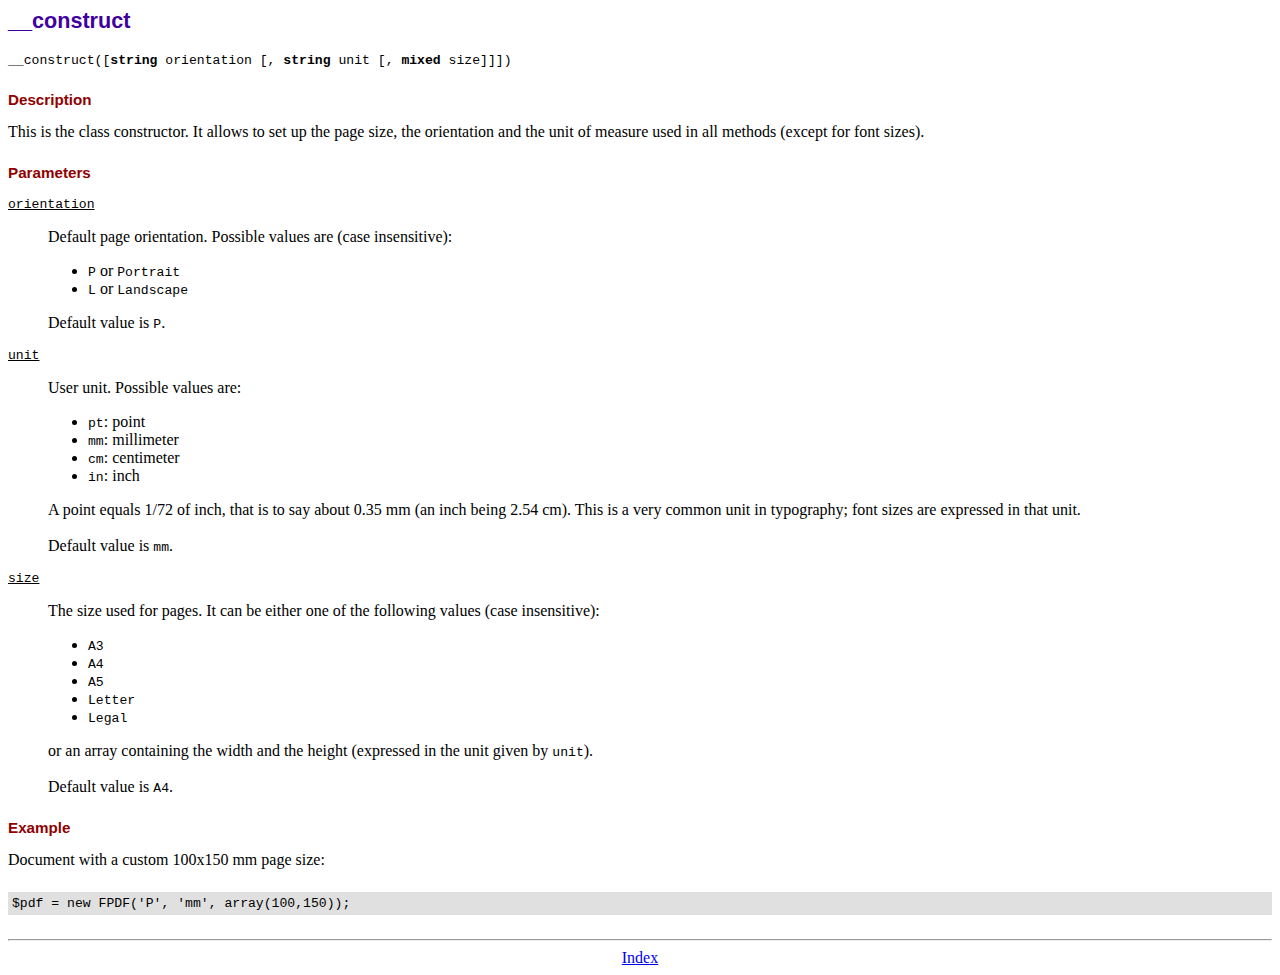
<file: FPDF/doc/__construct.htm>
<!DOCTYPE html PUBLIC "-//W3C//DTD HTML 4.01 Transitional//EN">
<html>
<head>
<meta http-equiv="Content-Type" content="text/html; charset=UTF-8">
<title>__construct</title>
<link type="text/css" rel="stylesheet" href="../fpdf.css">
</head>
<body>
<h1>__construct</h1>
<code>__construct([<b>string</b> orientation [, <b>string</b> unit [, <b>mixed</b> size]]])</code>
<h2>Description</h2>
This is the class constructor. It allows to set up the page size, the orientation and the
unit of measure used in all methods (except for font sizes).
<h2>Parameters</h2>
<dl class="param">
<dt><code>orientation</code></dt>
<dd>
Default page orientation. Possible values are (case insensitive):
<ul>
<li><code>P</code> or <code>Portrait</code></li>
<li><code>L</code> or <code>Landscape</code></li>
</ul>
Default value is <code>P</code>.
</dd>
<dt><code>unit</code></dt>
<dd>
User unit. Possible values are:
<ul>
<li><code>pt</code>: point</li>
<li><code>mm</code>: millimeter</li>
<li><code>cm</code>: centimeter</li>
<li><code>in</code>: inch</li>
</ul>
A point equals 1/72 of inch, that is to say about 0.35 mm (an inch being 2.54 cm). This
is a very common unit in typography; font sizes are expressed in that unit.
<br>
<br>
Default value is <code>mm</code>.
</dd>
<dt><code>size</code></dt>
<dd>
The size used for pages. It can be either one of the following values (case insensitive):
<ul>
<li><code>A3</code></li>
<li><code>A4</code></li>
<li><code>A5</code></li>
<li><code>Letter</code></li>
<li><code>Legal</code></li>
</ul>
or an array containing the width and the height (expressed in the unit given by <code>unit</code>).<br>
<br>
Default value is <code>A4</code>.
</dd>
</dl>
<h2>Example</h2>
Document with a custom 100x150 mm page size:
<div class="doc-source">
<pre><code>$pdf = new FPDF('P', 'mm', array(100,150));</code></pre>
</div>
<hr style="margin-top:1.5em">
<div style="text-align:center"><a href="index.htm">Index</a></div>
</body>
</html>
</file>
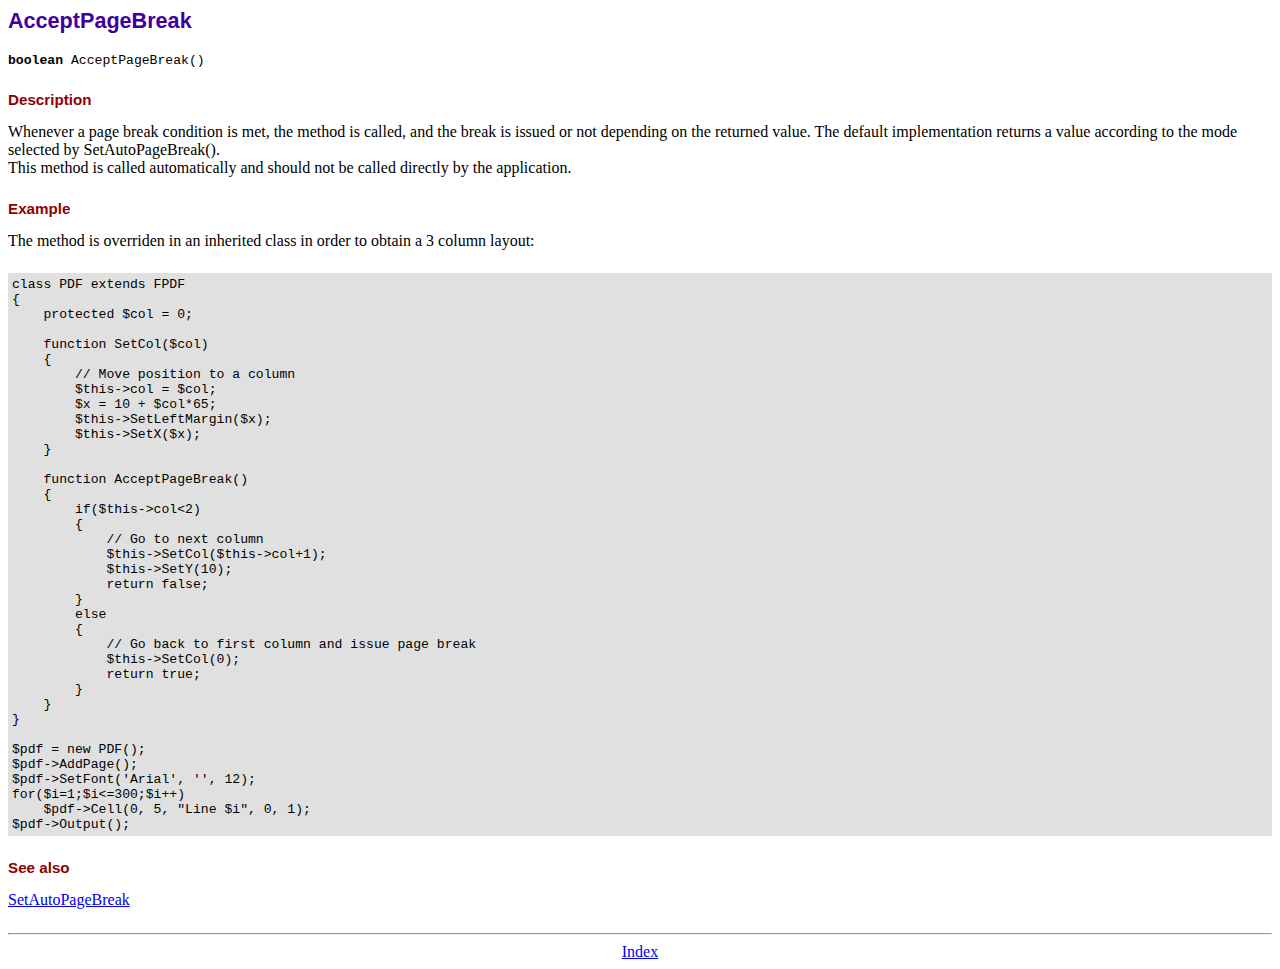
<file: FPDF/doc/acceptpagebreak.htm>
<!DOCTYPE html PUBLIC "-//W3C//DTD HTML 4.01 Transitional//EN">
<html>
<head>
<meta http-equiv="Content-Type" content="text/html; charset=UTF-8">
<title>AcceptPageBreak</title>
<link type="text/css" rel="stylesheet" href="../fpdf.css">
</head>
<body>
<h1>AcceptPageBreak</h1>
<code><b>boolean</b> AcceptPageBreak()</code>
<h2>Description</h2>
Whenever a page break condition is met, the method is called, and the break is issued or not
depending on the returned value. The default implementation returns a value according to the
mode selected by SetAutoPageBreak().
<br>
This method is called automatically and should not be called directly by the application.
<h2>Example</h2>
The method is overriden in an inherited class in order to obtain a 3 column layout:
<div class="doc-source">
<pre><code>class PDF extends FPDF
{
    protected $col = 0;

    function SetCol($col)
    {
        // Move position to a column
        $this-&gt;col = $col;
        $x = 10 + $col*65;
        $this-&gt;SetLeftMargin($x);
        $this-&gt;SetX($x);
    }

    function AcceptPageBreak()
    {
        if($this-&gt;col&lt;2)
        {
            // Go to next column
            $this-&gt;SetCol($this-&gt;col+1);
            $this-&gt;SetY(10);
            return false;
        }
        else
        {
            // Go back to first column and issue page break
            $this-&gt;SetCol(0);
            return true;
        }
    }
}

$pdf = new PDF();
$pdf-&gt;AddPage();
$pdf-&gt;SetFont('Arial', '', 12);
for($i=1;$i&lt;=300;$i++)
    $pdf-&gt;Cell(0, 5, "Line $i", 0, 1);
$pdf-&gt;Output();</code></pre>
</div>
<h2>See also</h2>
<a href="setautopagebreak.htm">SetAutoPageBreak</a>
<hr style="margin-top:1.5em">
<div style="text-align:center"><a href="index.htm">Index</a></div>
</body>
</html>
</file>
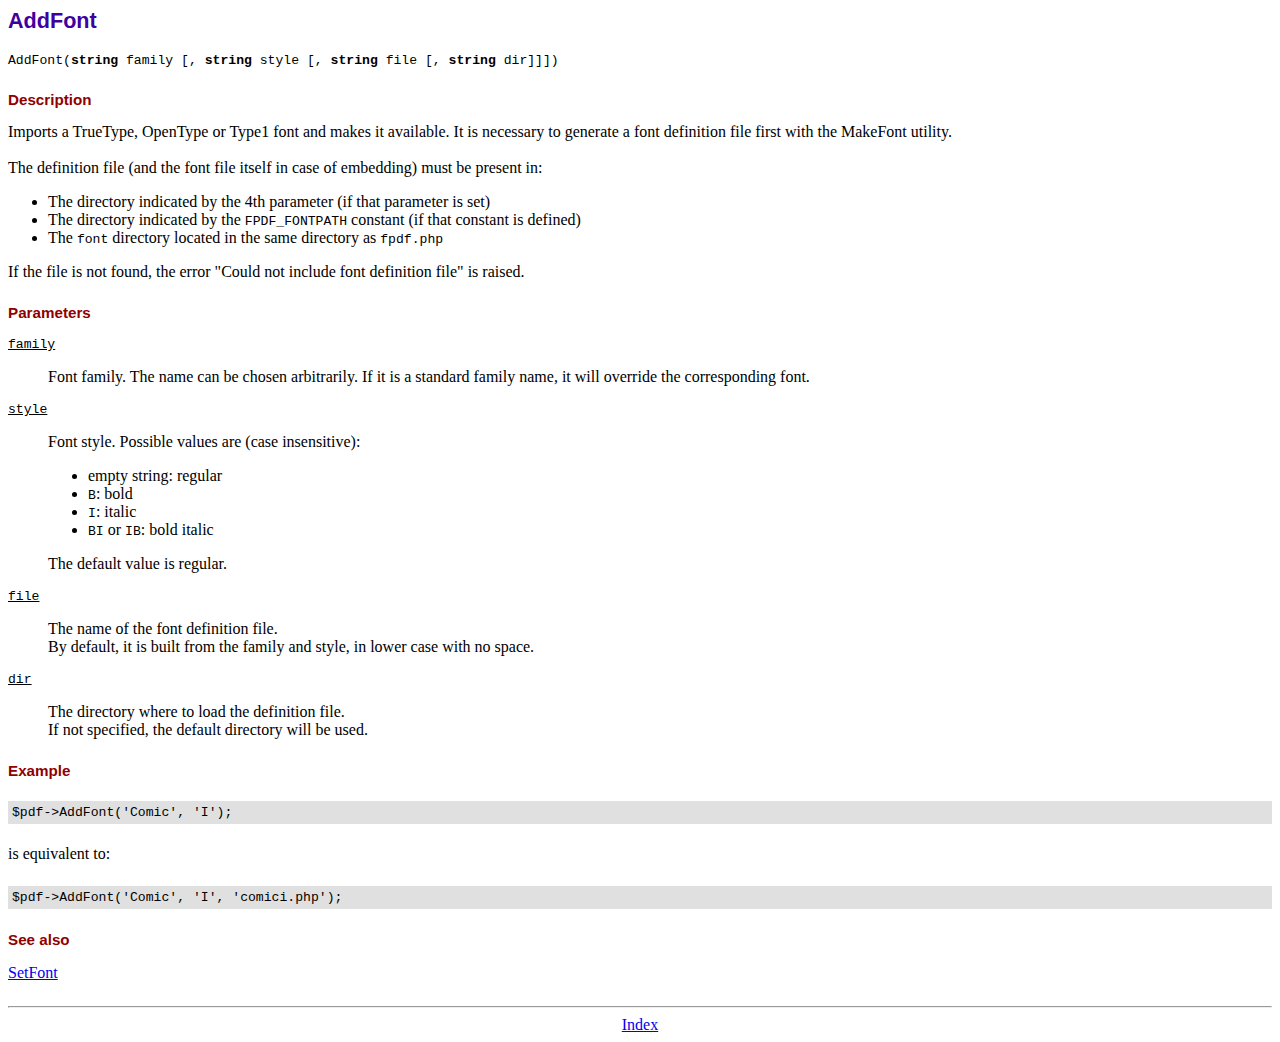
<file: FPDF/doc/addfont.htm>
<!DOCTYPE html PUBLIC "-//W3C//DTD HTML 4.01 Transitional//EN">
<html>
<head>
<meta http-equiv="Content-Type" content="text/html; charset=UTF-8">
<title>AddFont</title>
<link type="text/css" rel="stylesheet" href="../fpdf.css">
</head>
<body>
<h1>AddFont</h1>
<code>AddFont(<b>string</b> family [, <b>string</b> style [, <b>string</b> file [, <b>string</b> dir]]])</code>
<h2>Description</h2>
Imports a TrueType, OpenType or Type1 font and makes it available. It is necessary to generate a font
definition file first with the MakeFont utility.
<br>
<br>
The definition file (and the font file itself in case of embedding) must be present in:
<ul>
<li>The directory indicated by the 4th parameter (if that parameter is set)</li>
<li>The directory indicated by the <code>FPDF_FONTPATH</code> constant (if that constant is defined)</li>
<li>The <code>font</code> directory located in the same directory as <code>fpdf.php</code></li>
</ul>
If the file is not found, the error "Could not include font definition file" is raised.
<h2>Parameters</h2>
<dl class="param">
<dt><code>family</code></dt>
<dd>
Font family. The name can be chosen arbitrarily. If it is a standard family name, it will
override the corresponding font.
</dd>
<dt><code>style</code></dt>
<dd>
Font style. Possible values are (case insensitive):
<ul>
<li>empty string: regular</li>
<li><code>B</code>: bold</li>
<li><code>I</code>: italic</li>
<li><code>BI</code> or <code>IB</code>: bold italic</li>
</ul>
The default value is regular.
</dd>
<dt><code>file</code></dt>
<dd>
The name of the font definition file.
<br>
By default, it is built from the family and style, in lower case with no space.
</dd>
<dt><code>dir</code></dt>
<dd>
The directory where to load the definition file.
<br>
If not specified, the default directory will be used.
</dd>
</dl>
<h2>Example</h2>
<div class="doc-source">
<pre><code>$pdf-&gt;AddFont('Comic', 'I');</code></pre>
</div>
is equivalent to:
<div class="doc-source">
<pre><code>$pdf-&gt;AddFont('Comic', 'I', 'comici.php');</code></pre>
</div>
<h2>See also</h2>
<a href="setfont.htm">SetFont</a>
<hr style="margin-top:1.5em">
<div style="text-align:center"><a href="index.htm">Index</a></div>
</body>
</html>
</file>
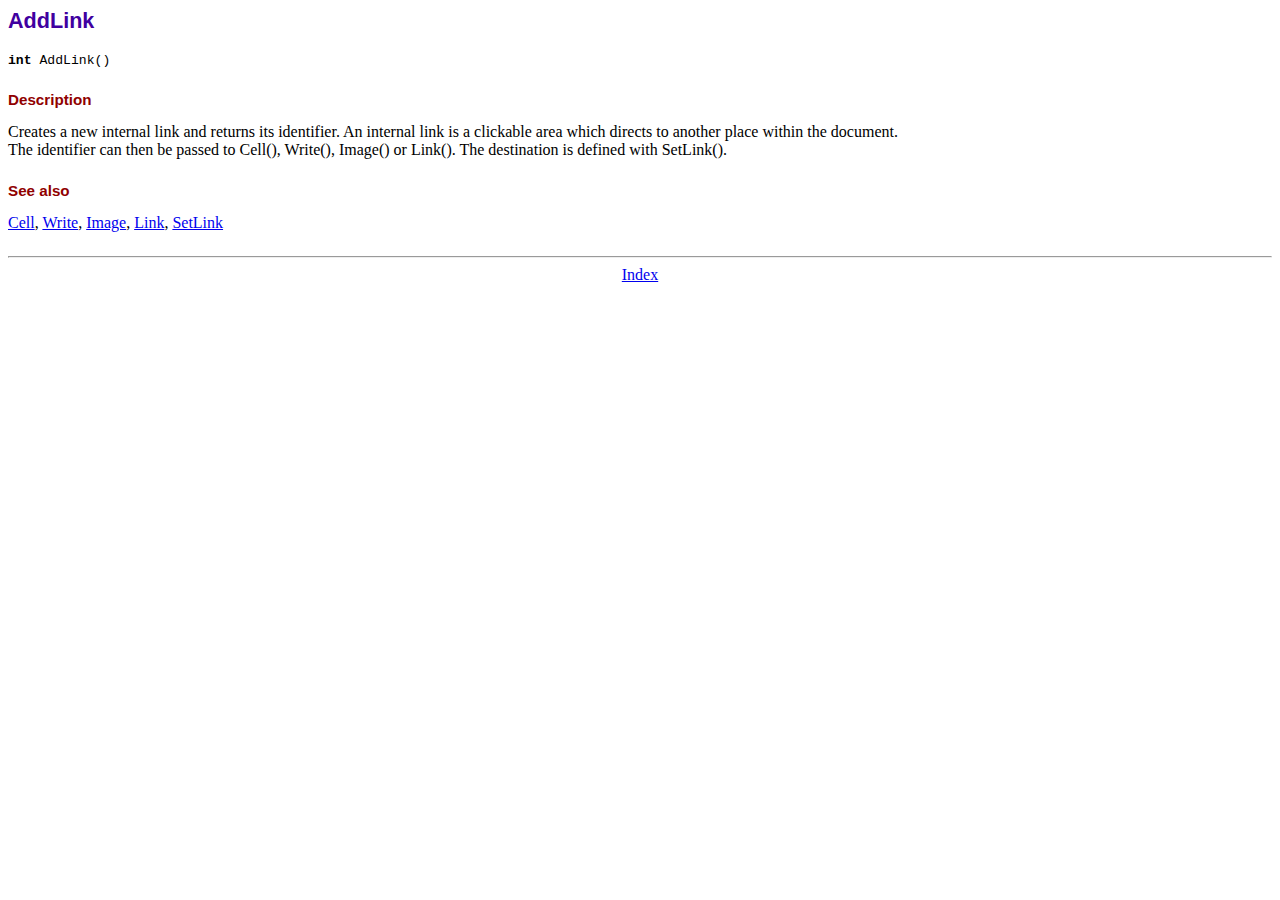
<file: FPDF/doc/addlink.htm>
<!DOCTYPE html PUBLIC "-//W3C//DTD HTML 4.01 Transitional//EN">
<html>
<head>
<meta http-equiv="Content-Type" content="text/html; charset=UTF-8">
<title>AddLink</title>
<link type="text/css" rel="stylesheet" href="../fpdf.css">
</head>
<body>
<h1>AddLink</h1>
<code><b>int</b> AddLink()</code>
<h2>Description</h2>
Creates a new internal link and returns its identifier. An internal link is a clickable area
which directs to another place within the document.
<br>
The identifier can then be passed to Cell(), Write(), Image() or Link(). The destination is
defined with SetLink().
<h2>See also</h2>
<a href="cell.htm">Cell</a>,
<a href="write.htm">Write</a>,
<a href="image.htm">Image</a>,
<a href="link.htm">Link</a>,
<a href="setlink.htm">SetLink</a>
<hr style="margin-top:1.5em">
<div style="text-align:center"><a href="index.htm">Index</a></div>
</body>
</html>
</file>
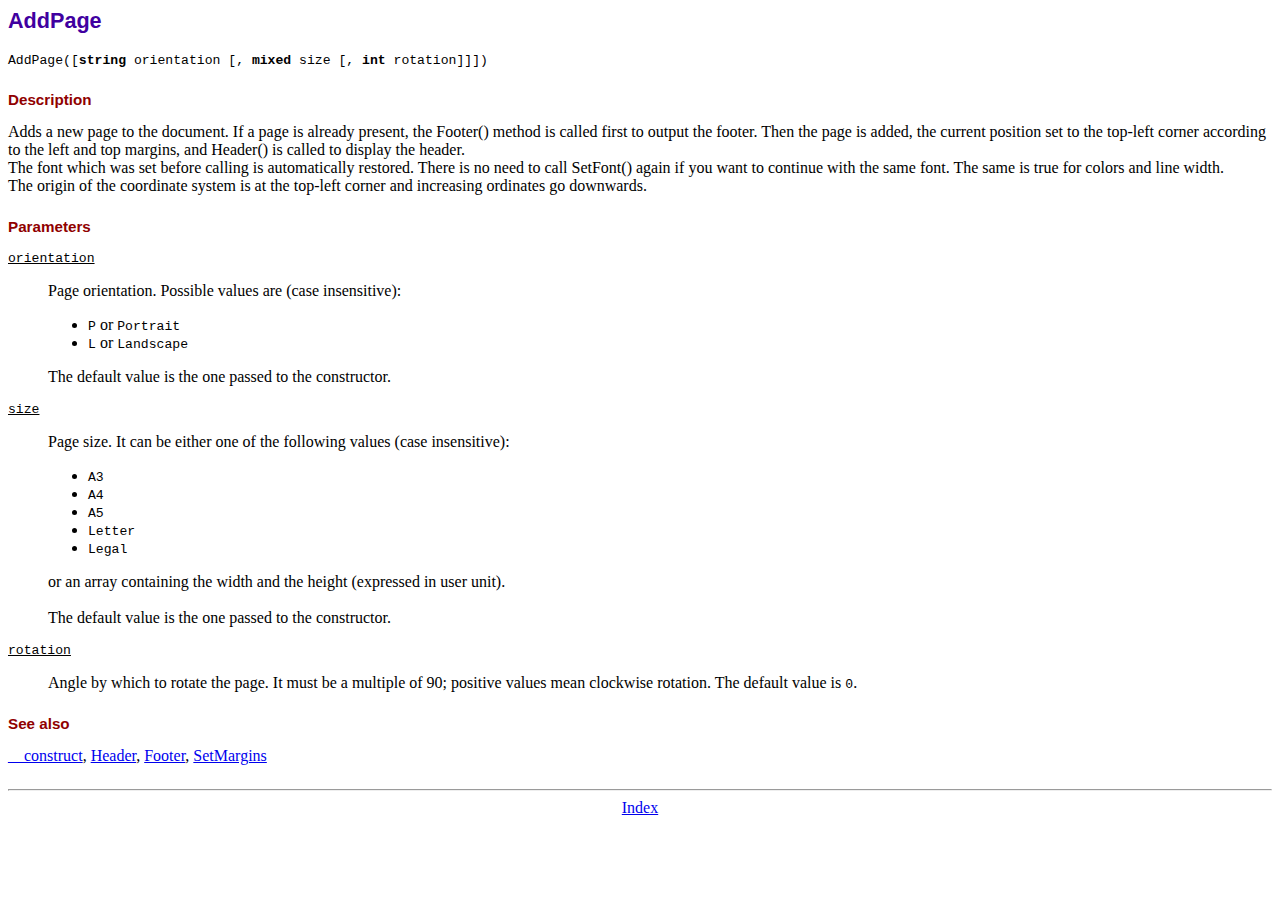
<file: FPDF/doc/addpage.htm>
<!DOCTYPE html PUBLIC "-//W3C//DTD HTML 4.01 Transitional//EN">
<html>
<head>
<meta http-equiv="Content-Type" content="text/html; charset=UTF-8">
<title>AddPage</title>
<link type="text/css" rel="stylesheet" href="../fpdf.css">
</head>
<body>
<h1>AddPage</h1>
<code>AddPage([<b>string</b> orientation [, <b>mixed</b> size [, <b>int</b> rotation]]])</code>
<h2>Description</h2>
Adds a new page to the document. If a page is already present, the Footer() method is called
first to output the footer. Then the page is added, the current position set to the top-left
corner according to the left and top margins, and Header() is called to display the header.
<br>
The font which was set before calling is automatically restored. There is no need to call
SetFont() again if you want to continue with the same font. The same is true for colors and
line width.
<br>
The origin of the coordinate system is at the top-left corner and increasing ordinates go
downwards.
<h2>Parameters</h2>
<dl class="param">
<dt><code>orientation</code></dt>
<dd>
Page orientation. Possible values are (case insensitive):
<ul>
<li><code>P</code> or <code>Portrait</code></li>
<li><code>L</code> or <code>Landscape</code></li>
</ul>
The default value is the one passed to the constructor.
</dd>
<dt><code>size</code></dt>
<dd>
Page size. It can be either one of the following values (case insensitive):
<ul>
<li><code>A3</code></li>
<li><code>A4</code></li>
<li><code>A5</code></li>
<li><code>Letter</code></li>
<li><code>Legal</code></li>
</ul>
or an array containing the width and the height (expressed in user unit).<br>
<br>
The default value is the one passed to the constructor.
</dd>
<dt><code>rotation</code></dt>
<dd>
Angle by which to rotate the page. It must be a multiple of 90; positive values
mean clockwise rotation. The default value is <code>0</code>.
</dd>
</dl>
<h2>See also</h2>
<a href="__construct.htm">__construct</a>,
<a href="header.htm">Header</a>,
<a href="footer.htm">Footer</a>,
<a href="setmargins.htm">SetMargins</a>
<hr style="margin-top:1.5em">
<div style="text-align:center"><a href="index.htm">Index</a></div>
</body>
</html>
</file>
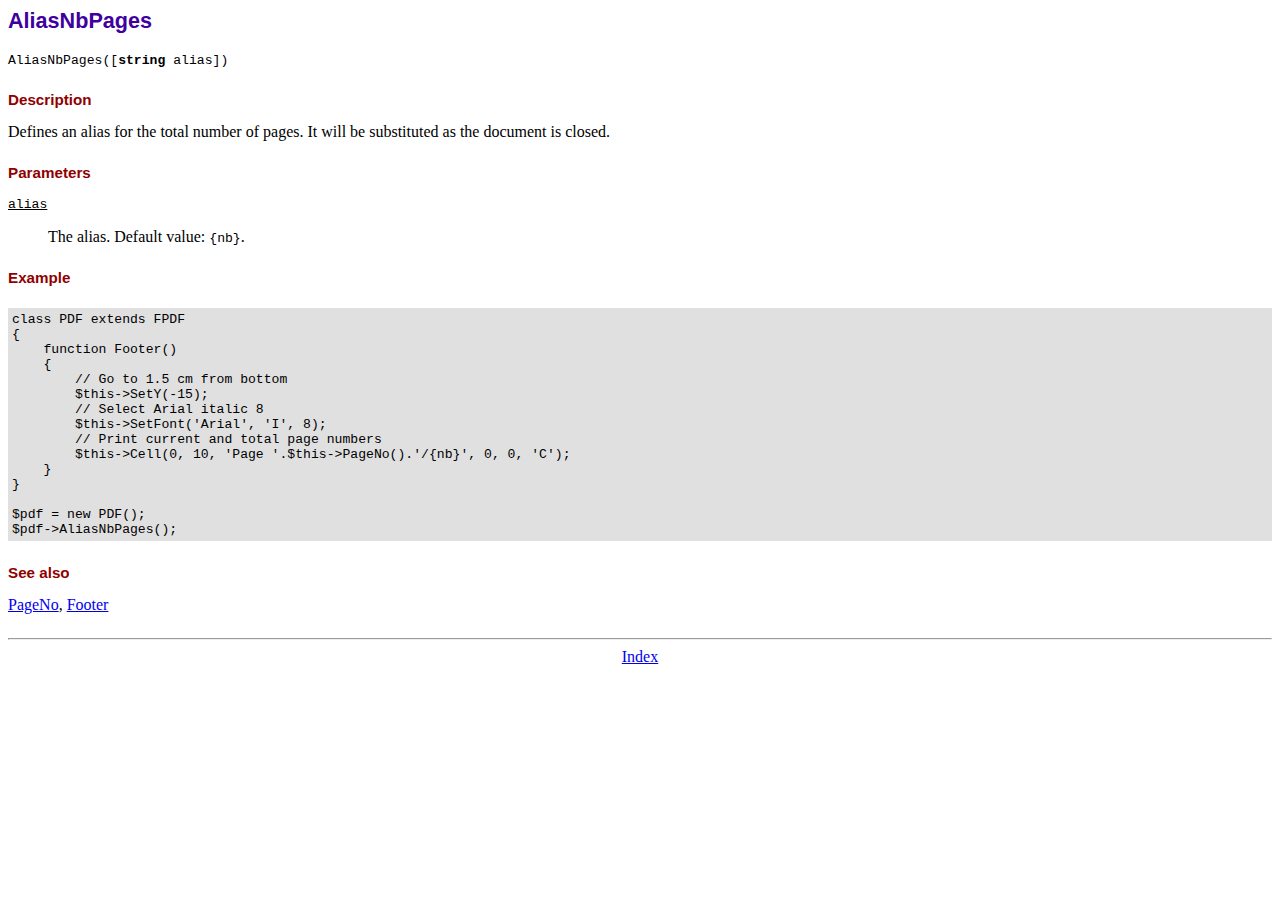
<file: FPDF/doc/aliasnbpages.htm>
<!DOCTYPE html PUBLIC "-//W3C//DTD HTML 4.01 Transitional//EN">
<html>
<head>
<meta http-equiv="Content-Type" content="text/html; charset=UTF-8">
<title>AliasNbPages</title>
<link type="text/css" rel="stylesheet" href="../fpdf.css">
</head>
<body>
<h1>AliasNbPages</h1>
<code>AliasNbPages([<b>string</b> alias])</code>
<h2>Description</h2>
Defines an alias for the total number of pages. It will be substituted as the document is
closed.
<h2>Parameters</h2>
<dl class="param">
<dt><code>alias</code></dt>
<dd>
The alias. Default value: <code>{nb}</code>.
</dd>
</dl>
<h2>Example</h2>
<div class="doc-source">
<pre><code>class PDF extends FPDF
{
    function Footer()
    {
        // Go to 1.5 cm from bottom
        $this-&gt;SetY(-15);
        // Select Arial italic 8
        $this-&gt;SetFont('Arial', 'I', 8);
        // Print current and total page numbers
        $this-&gt;Cell(0, 10, 'Page '.$this-&gt;PageNo().'/{nb}', 0, 0, 'C');
    }
}

$pdf = new PDF();
$pdf-&gt;AliasNbPages();</code></pre>
</div>
<h2>See also</h2>
<a href="pageno.htm">PageNo</a>,
<a href="footer.htm">Footer</a>
<hr style="margin-top:1.5em">
<div style="text-align:center"><a href="index.htm">Index</a></div>
</body>
</html>
</file>
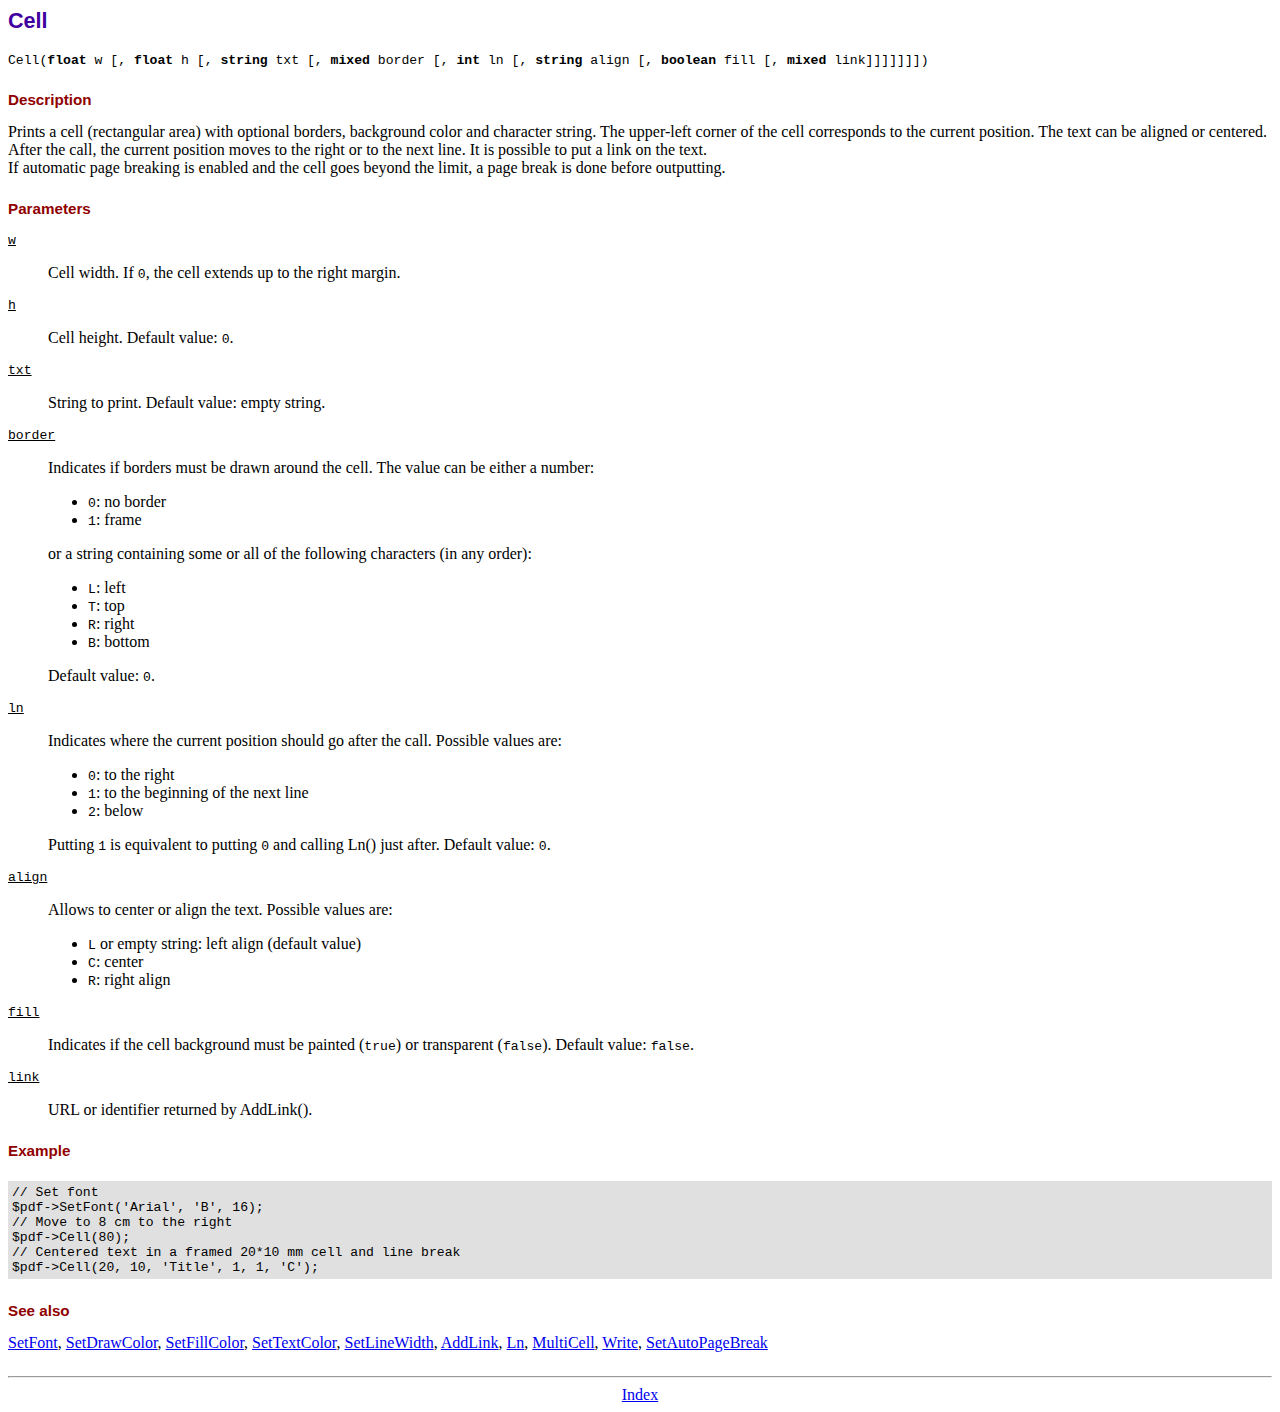
<file: FPDF/doc/cell.htm>
<!DOCTYPE html PUBLIC "-//W3C//DTD HTML 4.01 Transitional//EN">
<html>
<head>
<meta http-equiv="Content-Type" content="text/html; charset=UTF-8">
<title>Cell</title>
<link type="text/css" rel="stylesheet" href="../fpdf.css">
</head>
<body>
<h1>Cell</h1>
<code>Cell(<b>float</b> w [, <b>float</b> h [, <b>string</b> txt [, <b>mixed</b> border [, <b>int</b> ln [, <b>string</b> align [, <b>boolean</b> fill [, <b>mixed</b> link]]]]]]])</code>
<h2>Description</h2>
Prints a cell (rectangular area) with optional borders, background color and character string.
The upper-left corner of the cell corresponds to the current position. The text can be aligned
or centered. After the call, the current position moves to the right or to the next line. It is
possible to put a link on the text.
<br>
If automatic page breaking is enabled and the cell goes beyond the limit, a page break is
done before outputting.
<h2>Parameters</h2>
<dl class="param">
<dt><code>w</code></dt>
<dd>
Cell width. If <code>0</code>, the cell extends up to the right margin.
</dd>
<dt><code>h</code></dt>
<dd>
Cell height.
Default value: <code>0</code>.
</dd>
<dt><code>txt</code></dt>
<dd>
String to print.
Default value: empty string.
</dd>
<dt><code>border</code></dt>
<dd>
Indicates if borders must be drawn around the cell. The value can be either a number:
<ul>
<li><code>0</code>: no border</li>
<li><code>1</code>: frame</li>
</ul>
or a string containing some or all of the following characters (in any order):
<ul>
<li><code>L</code>: left</li>
<li><code>T</code>: top</li>
<li><code>R</code>: right</li>
<li><code>B</code>: bottom</li>
</ul>
Default value: <code>0</code>.
</dd>
<dt><code>ln</code></dt>
<dd>
Indicates where the current position should go after the call. Possible values are:
<ul>
<li><code>0</code>: to the right</li>
<li><code>1</code>: to the beginning of the next line</li>
<li><code>2</code>: below</li>
</ul>
Putting <code>1</code> is equivalent to putting <code>0</code> and calling Ln() just after.
Default value: <code>0</code>.
</dd>
<dt><code>align</code></dt>
<dd>
Allows to center or align the text. Possible values are:
<ul>
<li><code>L</code> or empty string: left align (default value)</li>
<li><code>C</code>: center</li>
<li><code>R</code>: right align</li>
</ul>
</dd>
<dt><code>fill</code></dt>
<dd>
Indicates if the cell background must be painted (<code>true</code>) or transparent (<code>false</code>).
Default value: <code>false</code>.
</dd>
<dt><code>link</code></dt>
<dd>
URL or identifier returned by AddLink().
</dd>
</dl>
<h2>Example</h2>
<div class="doc-source">
<pre><code>// Set font
$pdf-&gt;SetFont('Arial', 'B', 16);
// Move to 8 cm to the right
$pdf-&gt;Cell(80);
// Centered text in a framed 20*10 mm cell and line break
$pdf-&gt;Cell(20, 10, 'Title', 1, 1, 'C');</code></pre>
</div>
<h2>See also</h2>
<a href="setfont.htm">SetFont</a>,
<a href="setdrawcolor.htm">SetDrawColor</a>,
<a href="setfillcolor.htm">SetFillColor</a>,
<a href="settextcolor.htm">SetTextColor</a>,
<a href="setlinewidth.htm">SetLineWidth</a>,
<a href="addlink.htm">AddLink</a>,
<a href="ln.htm">Ln</a>,
<a href="multicell.htm">MultiCell</a>,
<a href="write.htm">Write</a>,
<a href="setautopagebreak.htm">SetAutoPageBreak</a>
<hr style="margin-top:1.5em">
<div style="text-align:center"><a href="index.htm">Index</a></div>
</body>
</html>
</file>
<file: styleIndex.css>
body {
    background-color: rgb(212,212,212);
    font-family: "Roboto", sans-serif;
    margin: 0;
    padding: 0;
    justify-content: center; /* Centraliza o .container na horizontal */
    align-items: center; /* Centraliza o .container na vertical */
    height: 100vh; /* Garante que o corpo ocupe toda a altura da tela */
}

.container {
    background-color: white;
    width: 75%;
    height: 600px;
    margin: 0 auto;
    display: flex;
    justify-content: center; /* Distribui os elementos .esquerda e .direita horizontalmente */
    border-radius: 20px;
    align-items: center;

}

.esquerda, .direita {
    flex-grow: 1; /* Faz com que ambos ocupem o espaço disponível */
    text-align: center;
    
}

.esquerda {
    width: 65%;
    
}

.direita {
    width: 35%;
    border: solid 7px green;
    border-radius: 0px 20px 20px 0px;
}

h2 {
    font-size: 24px;
    color: #333;
    text-align: center;
}

p {
    font-size: 30px;
    color: #666;
    margin-bottom: 30px;
}

ul {
    padding: 10px;
    list-style: none;
    padding: 0;
}

li {
    padding: 10px 5px;
    border-color: #ddd;
    background-color: #f7f7f7;
    padding: 5px;
    border-bottom: 1px solid #ddd;
}

button {
    background-color: #e51212;
    color: #fff;
    font-size: 8px;
    width: 150px;
    margin-top: 20px;
    padding: 10px 20px;
    font-size: 16px;
    font-weight: bold;
    border: 1px solid #ddd;
    border-radius: 5px;
    cursor: pointer;
}

input {
    width: 300px;
    padding: 10px;
    border: 1px solid #ddd;
    border-radius: 10px;
}

.centro{
    margin-top: 3%;
}

.logo{
    text-align: center;
    padding: 20px;
}

.slc_arq{
    font-size: 30px;
    color: #666;
    margin-bottom: 0px;
}

.inferior{
    text-align: center;
}

#alunosPresentes{
    background-color: #c7c7c7
}

img{
    width: 200px;
}

#codigoAluno{
    margin-top: 0%;
    border: solid 2px black;
}

.aluno_baixo{
    color: green;
    font-size: 13px;
}

#login {
    text-decoration: none;
    font-size: 20px;
    color: rgb(255, 255, 255);
    background-color: red;
    padding: 5px;
    border-radius: 10px;
    box-shadow: black 1px 3px 15px;
}

#login:hover {
    font-size: 22px;
    color: rgb(0, 0, 0);
    background-color: red;
}


.clock{
    color: #333;
    font-size: 80px;
}
</file>
<file: FPDF/fpdf.css>
body {font-family:"Times New Roman",serif}
h1 {font:bold 135% Arial,sans-serif; color:#4000A0; margin-bottom:0.9em}
h2 {font:bold 95% Arial,sans-serif; color:#900000; margin-top:1.5em; margin-bottom:1em}
dl.param dt {text-decoration:underline}
dl.param dd {margin-top:1em; margin-bottom:1em}
dl.param ul {margin-top:1em; margin-bottom:1em}
tt, code, kbd {font-family:"Courier New",Courier,monospace; font-size:82%}
div.source {margin-top:1.4em; margin-bottom:1.3em}
div.source pre {display:table; border:1px solid #24246A; width:100%; margin:0em; font-family:inherit; font-size:100%}
div.source code {display:block; border:1px solid #C5C5EC; background-color:#F0F5FF; padding:6px; color:#000000}
div.doc-source {margin-top:1.4em; margin-bottom:1.3em}
div.doc-source pre {display:table; width:100%; margin:0em; font-family:inherit; font-size:100%}
div.doc-source code {display:block; background-color:#E0E0E0; padding:4px}
.kw {color:#000080; font-weight:bold}
.str {color:#CC0000}
.cmt {color:#008000}
p.demo {text-align:center; margin-top:-0.9em}
a.demo {text-decoration:none; font-weight:bold; color:#0000CC}
a.demo:link {text-decoration:none; font-weight:bold; color:#0000CC}
a.demo:hover {text-decoration:none; font-weight:bold; color:#0000FF}
a.demo:active {text-decoration:none; font-weight:bold; color:#0000FF}
</file>
<file: styleLogin.css>
body {

    background-image: url('illustration.png');
    background-size: cover; /* Ajusta a imagem para cobrir toda a tela */
    background-position: center; /* Centraliza a imagem */
    background-repeat: no-repeat; /* Evita que a imagem se repita */
    height: 100vh; /* Garante que o fundo ocupe toda a altura da tela */
    margin: 0;

    font-family: Arial, sans-serif;
    padding: 0;
    display: flex;
    justify-content: center;
    align-items: center;
    height: 100vh;
}
.container {
    background-color: #ffffff;
    max-width: 360px;
    width: 100%;
    padding: 20px;
    border-radius: 5px;
    box-shadow: 0 0 10px rgba(0,0,0,0.1);
    text-align: center;
}
.container p {
    font-size: 24px;
    margin-bottom: 20px;
    color: #333;
}
.container input[type="text"],
.container input[type="password"],
.container button[type="submit"] {
    width: calc(100% - 22px); /* Ajusta a largura para levar em conta o padding e border */
    padding: 10px;
    margin-bottom: 15px;
    border: 1px solid #ccc;
    border-radius: 3px;
    box-sizing: border-box;
    font-size: 16px;
}
.container button[type="submit"] {
    background-color: #4CAF50;
    color: white;
    border: none;
    padding: 12px;
    cursor: pointer;
}
.container button[type="submit"]:hover {
    background-color: #45a049;
}
</file>
